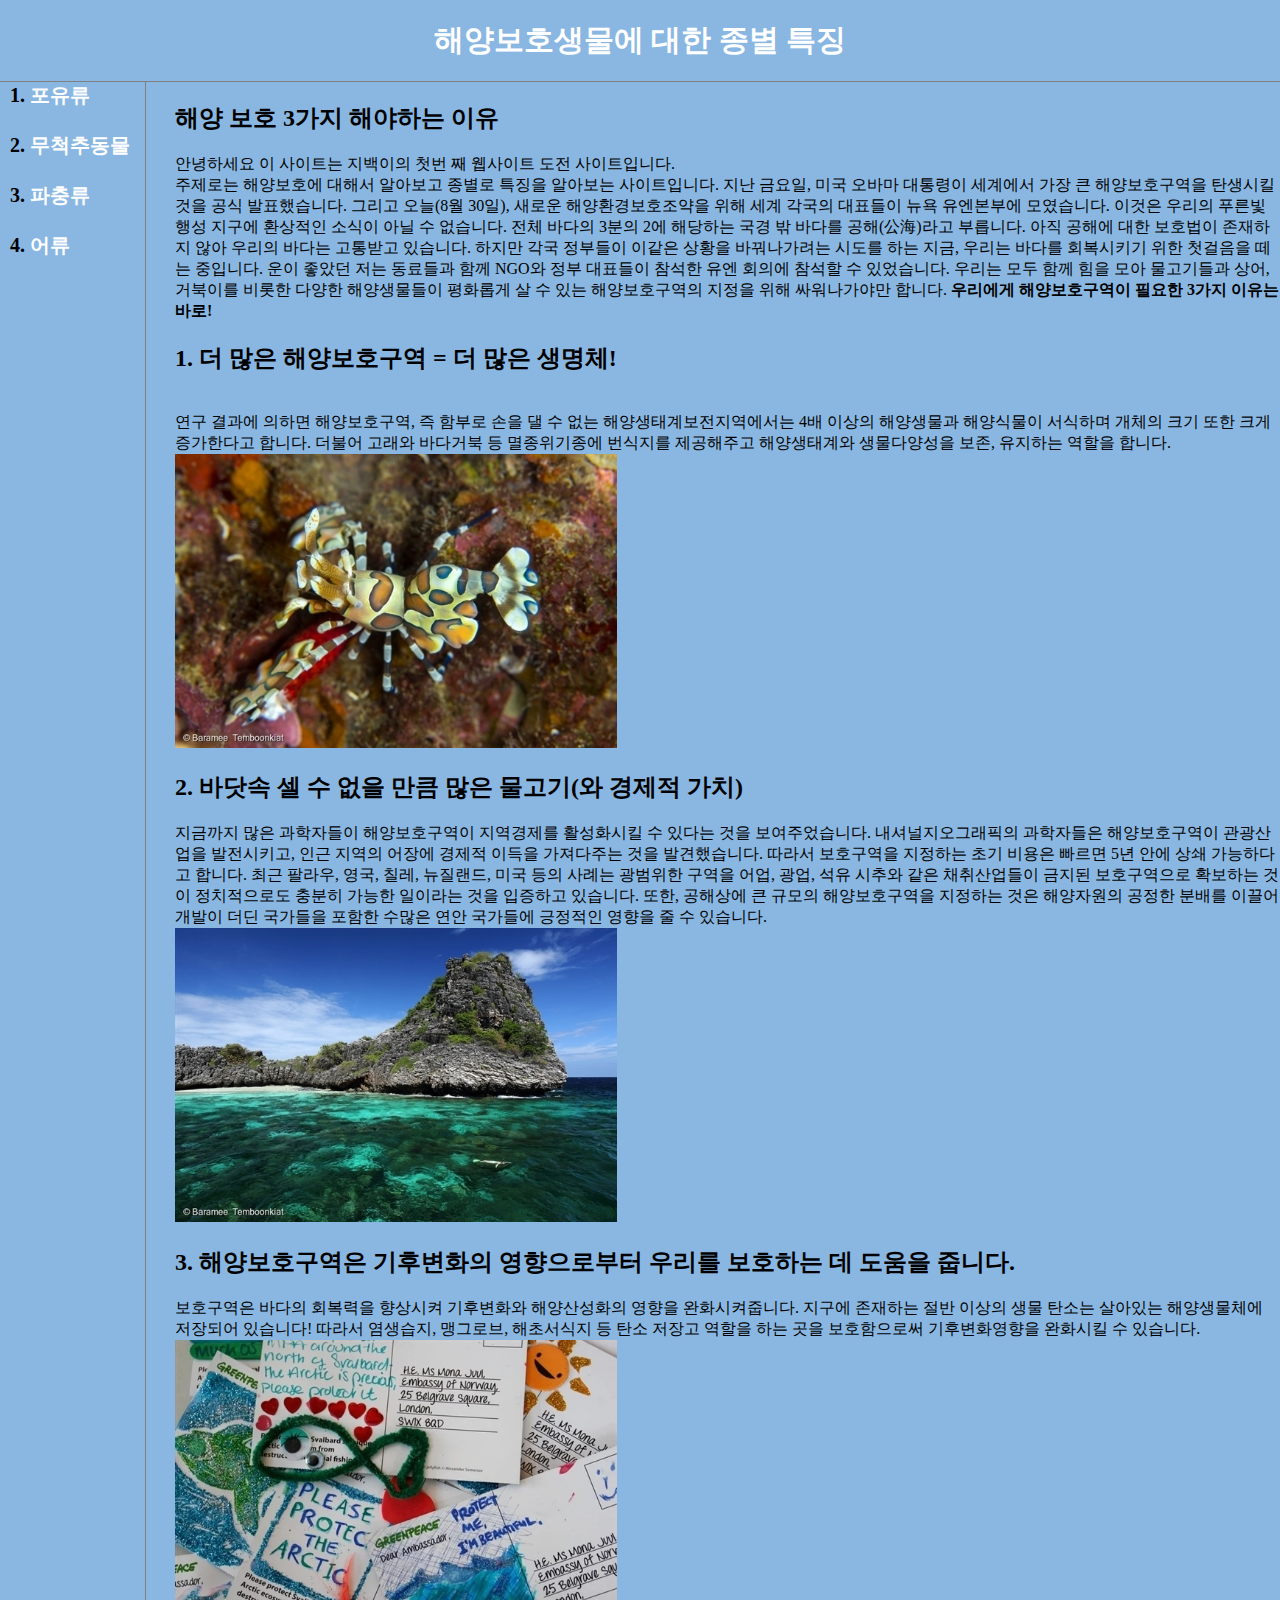
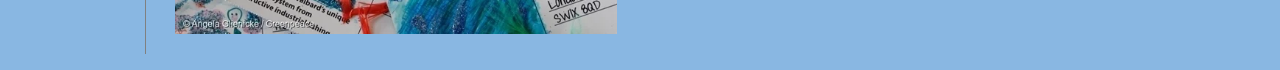
<file: index.html>
<!DOCTYPE html>
<html>
<head>
<title>해양보호생물 특징</title>
<meta charset="utf-8">
<link rel = "stylesheet"href="style.css">
</head>
    <body>
    <h1><a href="index.html">해양보호생물에 대한 종별 특징</a></h1>
    <div id ="grid">
        <ol><strong>
            <li><a href="1.html">포유류</a></li> <br>
            <li><a href="2.html">무척추동물</a></li> <br>
            <li> <a href="3.html">파충류</a></li> <br>
            <li> <a href="4.html">어류</a></li> <br>
        </ol></strong>
        <div id = "article"> 
        <h2>해양 보호 3가지 해야하는 이유</h2>
        <p>
        안녕하세요 이 사이트는 지백이의 첫번 째 웹사이트 도전 사이트입니다.<br> 주제로는 해양보호에 대해서 알아보고 종별로 특징을 알아보는 사이트입니다.
        지난 금요일, 미국 오바마 대통령이 세계에서 가장 큰 해양보호구역을 탄생시킬 것을 공식 발표했습니다. 그리고 오늘(8월 30일), 새로운 해양환경보호조약을 위해 세계 각국의 대표들이 뉴욕 유엔본부에 모였습니다. 이것은 우리의 푸른빛 행성 지구에 환상적인 소식이 아닐 수 없습니다.
        전체 바다의 3분의 2에 해당하는 국경 밖 바다를 공해(公海)라고 부릅니다. 아직 공해에 대한 보호법이 존재하지 않아 우리의 바다는 고통받고 있습니다. 하지만 각국 정부들이 이같은 상황을 바꿔나가려는 시도를 하는 지금, 우리는 바다를 회복시키기 위한 첫걸음을 떼는 중입니다.
        운이 좋았던 저는 동료들과 함께 NGO와 정부 대표들이 참석한 유엔 회의에 참석할 수 있었습니다. 우리는 모두 함께 힘을 모아 물고기들과 상어, 거북이를 비롯한 다양한 해양생물들이 평화롭게 살 수 있는 해양보호구역의 지정을 위해 싸워나가야만 합니다.
        <strong>우리에게 해양보호구역이 필요한 3가지 이유는 바로!</strong>
        
        <h2>1. 더 많은 해양보호구역 = 더 많은 생명체!</h2><br>
        연구 결과에 의하면 해양보호구역, 즉 함부로 손을 댈 수 없는 해양생태계보전지역에서는 4배 이상의 해양생물과 해양식물이 서식하며 개체의 크기 또한 크게 증가한다고 합니다. 더불어 고래와 바다거북 등 멸종위기종에 번식지를 제공해주고 해양생태계와 생물다양성을 보존, 유지하는 역할을 합니다.<br>
        <img src="photo//image03.jpg"width=40%><br>
        <h2>2. 바닷속 셀 수 없을 만큼 많은 물고기(와 경제적 가치)</h2>
        지금까지 많은 과학자들이 해양보호구역이 지역경제를 활성화시킬 수 있다는 것을 보여주었습니다. 내셔널지오그래픽의 과학자들은 해양보호구역이 관광산업을 발전시키고, 인근 지역의 어장에 경제적 이득을 가져다주는 것을 발견했습니다. 따라서 보호구역을 지정하는 초기 비용은 빠르면 5년 안에 상쇄 가능하다고 합니다.
        최근 팔라우, 영국, 칠레, 뉴질랜드, 미국 등의 사례는 광범위한 구역을 어업, 광업, 석유 시추와 같은 채취산업들이 금지된 보호구역으로 확보하는 것이 정치적으로도 충분히 가능한 일이라는 것을 입증하고 있습니다.
        또한, 공해상에 큰 규모의 해양보호구역을 지정하는 것은 해양자원의 공정한 분배를 이끌어 개발이 더딘 국가들을 포함한 수많은 연안 국가들에 긍정적인 영향을 줄 수 있습니다.
        <br><img src="photo//image04.jpg"width=40%><br>
        <h2>3. 해양보호구역은 기후변화의 영향으로부터 우리를 보호하는 데 도움을 줍니다.</h2>
        보호구역은 바다의 회복력을 향상시켜 기후변화와 해양산성화의 영향을 완화시켜줍니다. 지구에 존재하는 절반 이상의 생물 탄소는 살아있는 해양생물체에 저장되어 있습니다! 따라서 염생습지, 맹그로브, 해초서식지 등 탄소 저장고 역할을 하는 곳을 보호함으로써 기후변화영향을 완화시킬 수 있습니다.<br>
        <img src="photo//image05.jpg"width=40%>
        </p>
        </div>   
    </div>
    <p>
        <div id="disqus_thread"></div>
    <script>
    /**
    *  RECOMMENDED CONFIGURATION VARIABLES: EDIT AND UNCOMMENT THE SECTION BELOW TO INSERT DYNAMIC VALUES FROM YOUR PLATFORM OR CMS.
    *  LEARN WHY DEFINING THESE VARIABLES IS IMPORTANT: https://disqus.com/admin/universalcode/#configuration-variables    */
    /*
    var disqus_config = function () {
    this.page.url = PAGE_URL;  // Replace PAGE_URL with your page's canonical URL variable
    this.page.identifier = PAGE_IDENTIFIER; // Replace PAGE_IDENTIFIER with your page's unique identifier variable
    };
    */
    (function() { // DON'T EDIT BELOW THIS LINE
    var d = document, s = d.createElement('script');
    s.src = 'https://fish-10.disqus.com/embed.js';
    s.setAttribute('data-timestamp', +new Date());
    (d.head || d.body).appendChild(s);
    })();
</script>
<noscript>Please enable JavaScript to view the <a href="https://disqus.com/?ref_noscript">comments powered by Disqus.</a></noscript>
    </p>
    <!--Start of Tawk.to Script-->
    <script type="text/javascript">
    var Tawk_API=Tawk_API||{}, Tawk_LoadStart=new Date();
    (function(){
    var s1=document.createElement("script"),s0=document.getElementsByTagName("script")[0];
    s1.async=true;
    s1.src='https://embed.tawk.to/6383483ab0d6371309d15468/1gisd49o9';
    s1.charset='UTF-8';
    s1.setAttribute('crossorigin','*');
    s0.parentNode.insertBefore(s1,s0);
    })();
    </script>
    <!--End of Tawk.to Script-->
    </body>
    </html>
</file>
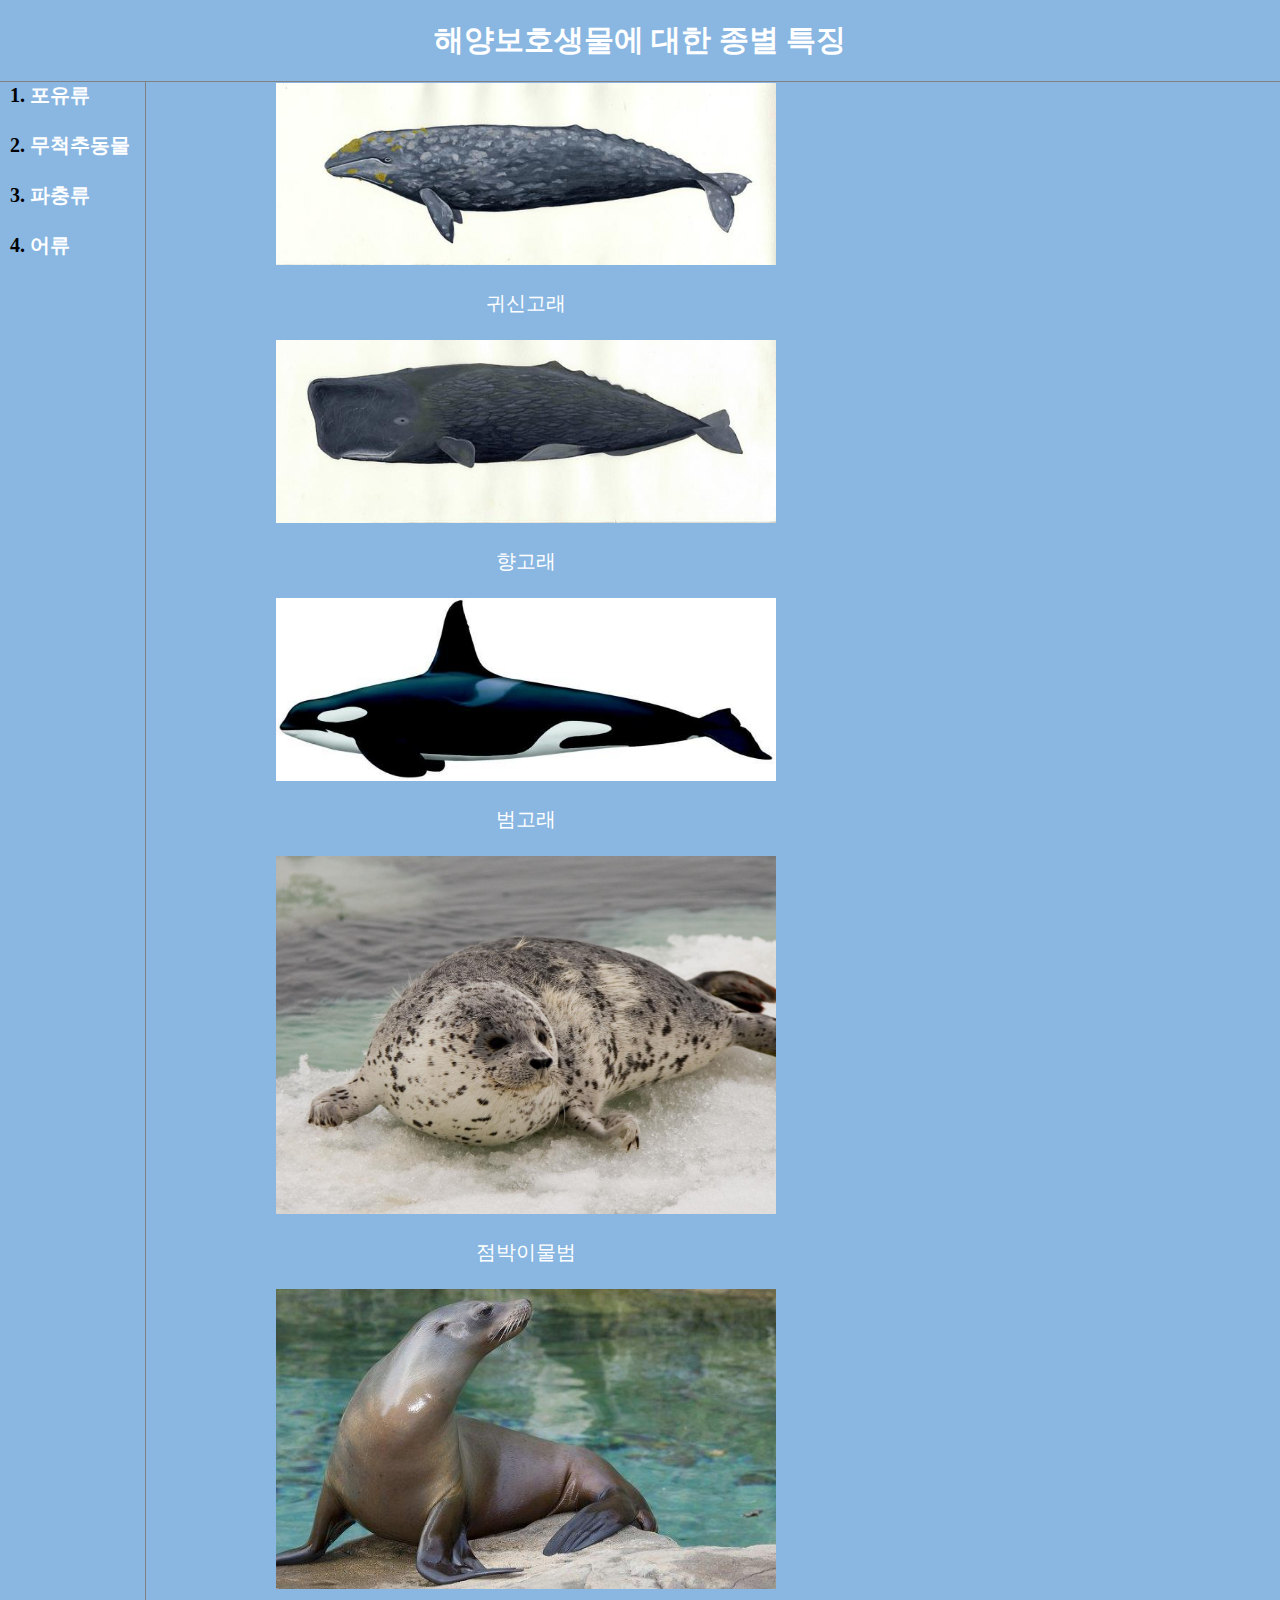
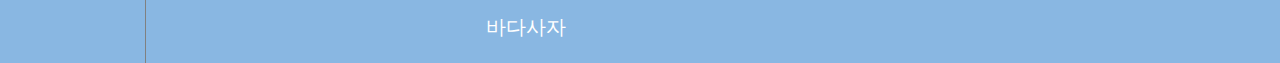
<file: 1.html>
<!DOCTYPE html>
<html>
<head>
<title>해양보호생물 특징</title>
<meta charset="utf-8">

<link rel = "stylesheet"href="style.css">
</head>
    <body>
    <h1><a href="index.html">해양보호생물에 대한 종별 특징</a></h1>
    <div id = "grid">
        <ol><strong>
            <li><a href="1.html">포유류</a></li> <br>
            <li><a href="2.html">무척추동물</a></li> <br>
            <li> <a href="3.html">파충류</a></li> <br>
            <li> <a href="4.html">어류</a></li> <br>
        </ol></strong>
        
        <div id = "article"> 
            <a href = "1.귀신고래.html">
            <div class="item">
                <img src="photo/image01.jpg"width= 500px alt=""/>
                <p>귀신고래</p>
            </div>
            </a>
            <a href ="2.향고래.html">
            <div class="item">
                <img src="photo/image07.jpg"width= 500px alt=""/>
                <p>향고래</p>
            </div>
            </a>
            <a href="3.범고래.html">
            <div class="item">
                <img src="photo/image08.jpg"width= 500px alt=""/>
                <p>범고래</p>
            </div>
            </a>
            <a href="4.점박이물범.html">
            <div class="item">
                <img src="photo/image09.jpg"width= 500px alt=""/>
                <p>점박이물범</p>
            </div>
            </a>
            <a href="5.바다사자.html">
            <div class="item">
                <img src="photo/image10.jpg"width= 500px alt=""/>
                <p>바다사자</p>
            </div>
            </a>
        </div>
    </div>
    </body>
    <!--Start of Tawk.to Script-->
    <script type="text/javascript">
    var Tawk_API=Tawk_API||{}, Tawk_LoadStart=new Date();
    (function(){
    var s1=document.createElement("script"),s0=document.getElementsByTagName("script")[0];
    s1.async=true;
    s1.src='https://embed.tawk.to/6383483ab0d6371309d15468/1gisd49o9';
    s1.charset='UTF-8';
    s1.setAttribute('crossorigin','*');
    s0.parentNode.insertBefore(s1,s0);
    })();
    </script>
    <!--End of Tawk.to Script-->
    </html>
</file>
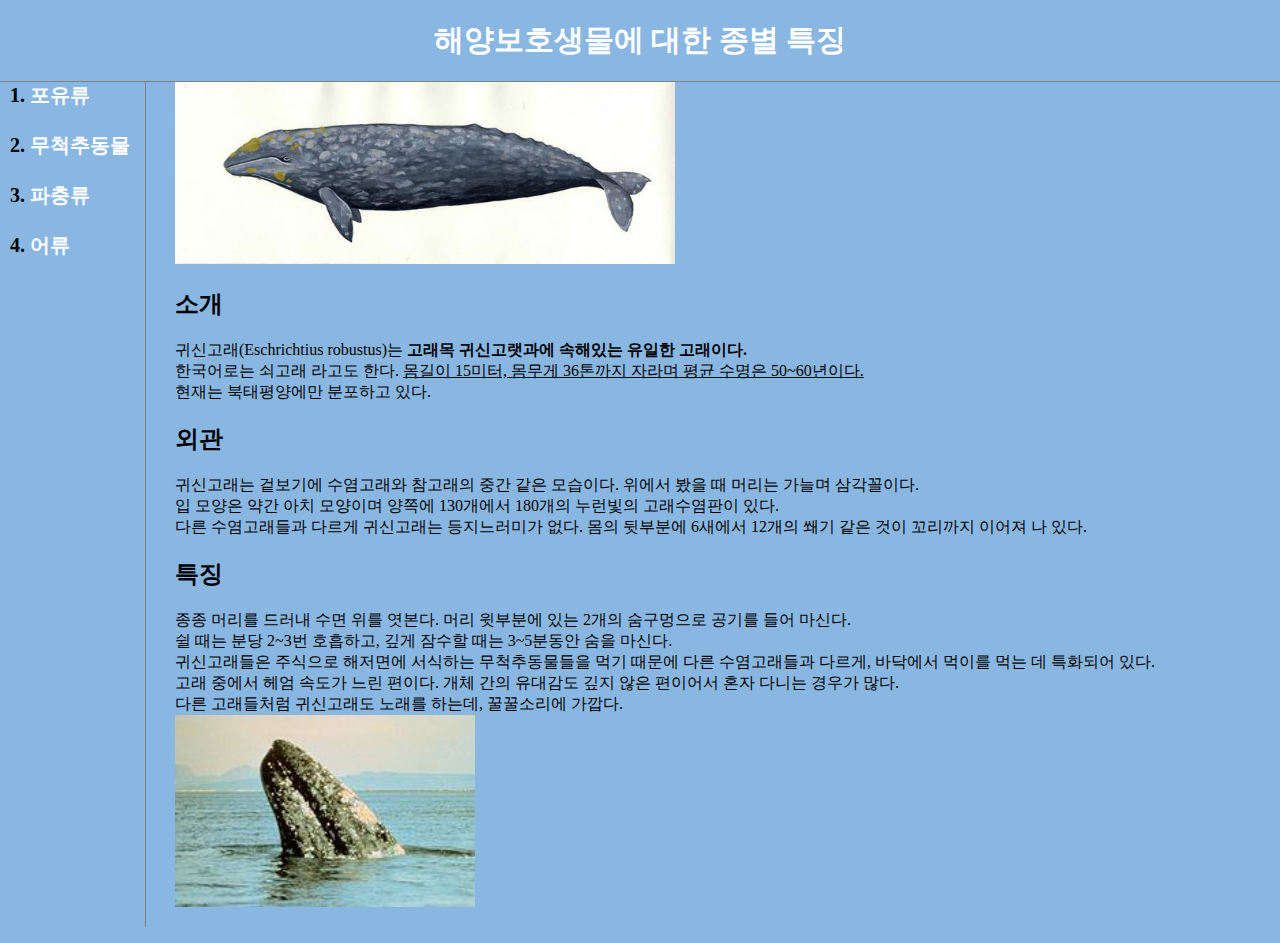
<file: 1.귀신고래.html>
<!DOCTYPE html>
<html>
<head>
<title>해양보호생물 특징</title>
<meta charset="utf-8">

<link rel = "stylesheet"href="style.css">
</head>
    <body>
    <h1><a href="index.html">해양보호생물에 대한 종별 특징</a></h1>
    <div id = "grid">
        <ol><strong>
            <li><a href="1.html">포유류</a></li> <br>
            <li><a href="2.html">무척추동물</a></li> <br>
            <li> <a href="3.html">파충류</a></li> <br>
            <li> <a href="4.html">어류</a></li> <br>
        </ol></strong>
        <div id = "article"> 
            <img src="photo/image01.jpg"width= 500px alt=""/>
            <h2>소개</h2><p>
                귀신고래(Eschrichtius robustus)는 <strong>고래목 귀신고랫과에 속해있는 유일한 고래이다. </strong>
                <br>한국어로는 쇠고래 라고도 한다. <u>몸길이 15미터, 몸무게 36톤까지 자라며 평균 수명은 50~60년이다.</u> <br>현재는 북태평양에만 분포하고 있다.
            </p>
            <h2>외관</h2><p>
                귀신고래는 겉보기에 수염고래와 참고래의 중간 같은 모습이다. 위에서 봤을 때 머리는 가늘며 삼각꼴이다.<br>
                입 모양은 약간 아치 모양이며 양쪽에 130개에서 180개의 누런빛의 고래수염판이 있다. <br>
                다른 수염고래들과 다르게 귀신고래는 등지느러미가 없다. 몸의 뒷부분에 6새에서 12개의 쐐기 같은 것이 꼬리까지 이어져 나 있다.
            </p>
            <h2>특징</h2><p>
                종종 머리를 드러내 수면 위를 엿본다. 머리 윗부분에 있는 2개의 숨구멍으로 공기를 들어 마신다. <br>
                쉴 때는 분당 2~3번 호흡하고, 깊게 잠수할 때는 3~5분동안 숨을 마신다.<br>
                귀신고래들은 주식으로 해저면에 서식하는 무척추동물들을 먹기 때문에 다른 수염고래들과 다르게, 바닥에서 먹이를 먹는 데 특화되어 있다. <br>
                고래 중에서 헤엄 속도가 느린 편이다. 개체 간의 유대감도 깊지 않은 편이어서 혼자 다니는 경우가 많다.<br>
                다른 고래들처럼 귀신고래도 노래를 하는데, 꿀꿀소리에 가깝다.
                <br><img src="photo//image02.jpg"width=300px>
            </p>
            
        </div>
    </div>
    <p>
        <div id="disqus_thread"></div>
    <script>
    /**
    *  RECOMMENDED CONFIGURATION VARIABLES: EDIT AND UNCOMMENT THE SECTION BELOW TO INSERT DYNAMIC VALUES FROM YOUR PLATFORM OR CMS.
    *  LEARN WHY DEFINING THESE VARIABLES IS IMPORTANT: https://disqus.com/admin/universalcode/#configuration-variables    */
    /*
    var disqus_config = function () {
    this.page.url = PAGE_URL;  // Replace PAGE_URL with your page's canonical URL variable
    this.page.identifier = PAGE_IDENTIFIER; // Replace PAGE_IDENTIFIER with your page's unique identifier variable
    };
    */
    (function() { // DON'T EDIT BELOW THIS LINE
    var d = document, s = d.createElement('script');
    s.src = 'https://fish-10.disqus.com/embed.js';
    s.setAttribute('data-timestamp', +new Date());
    (d.head || d.body).appendChild(s);
    })();
</script>
<noscript>Please enable JavaScript to view the <a href="https://disqus.com/?ref_noscript">comments powered by Disqus.</a></noscript>
    </p>
    <!--Start of Tawk.to Script-->
    <script type="text/javascript">
    var Tawk_API=Tawk_API||{}, Tawk_LoadStart=new Date();
    (function(){
    var s1=document.createElement("script"),s0=document.getElementsByTagName("script")[0];
    s1.async=true;
    s1.src='https://embed.tawk.to/6383483ab0d6371309d15468/1gisd49o9';
    s1.charset='UTF-8';
    s1.setAttribute('crossorigin','*');
    s0.parentNode.insertBefore(s1,s0);
    })();
    </script>
    <!--End of Tawk.to Script-->
    </body>
    </html>
</file>
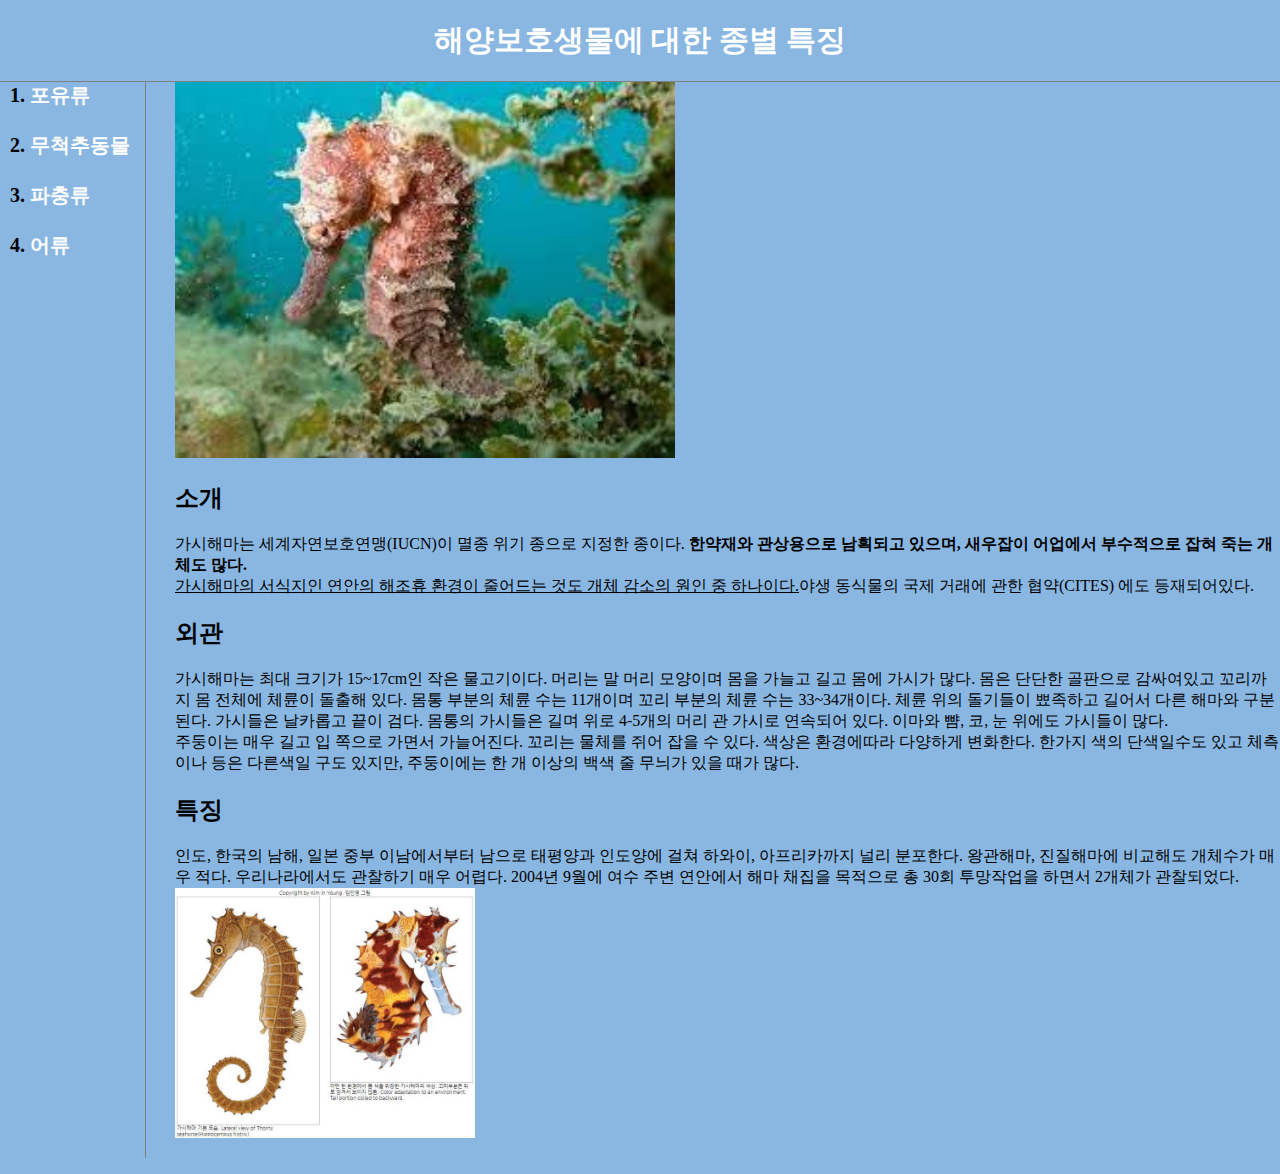
<file: 10.가시해마.html>
<!DOCTYPE html>
<html>
<head>
<title>해양보호생물 특징</title>
<meta charset="utf-8">

<link rel = "stylesheet"href="style.css">
</head>
    <body>
    <h1><a href="index.html">해양보호생물에 대한 종별 특징</a></h1>
    <div id = "grid">
        <ol><strong>
            <li><a href="1.html">포유류</a></li> <br>
            <li><a href="2.html">무척추동물</a></li> <br>
            <li> <a href="3.html">파충류</a></li> <br>
            <li> <a href="4.html">어류</a></li> <br>
        </ol></strong>
        <div id = "article"> 
            <img src="photo/image15.jpg"width= 500px alt=""/>
            <h2>소개</h2><p>
                가시해마는 세계자연보호연맹(IUCN)이 멸종 위기 종으로 지정한 종이다. <strong> 한약재와 관상용으로 남획되고 있으며, 새우잡이 어업에서 부수적으로 잡혀 죽는 개체도 많다. </strong>
                <br><u>가시해마의 서식지인 연안의 해조휴 환경이 줄어드는 것도 개체 감소의 원인 중 하나이다.</u>야생 동식물의 국제 거래에 관한 협약(CITES) 에도 등재되어있다.
                
            </p>
            <h2>외관</h2><p>
                가시해마는 최대 크기가 15~17cm인 작은 물고기이다. 머리는 말 머리 모양이며 몸을 가늘고 길고 몸에 가시가 많다. 몸은 단단한 골판으로 감싸여있고 꼬리까지 몸 전체에 체륜이 돌출해 있다. 몸통 부분의 체륜 수는 11개이며 꼬리 부분의 체륜 수는 33~34개이다. 
                체륜 위의 돌기들이 뾰족하고 길어서 다른 해마와 구분된다. 가시들은 날카롭고 끝이 검다. 몸통의 가시들은 길며 위로 4-5개의 머리 관 가시로 연속되어 있다. 이마와 뺨, 코, 눈 위에도 가시들이 많다. <br>
                주둥이는 매우 길고 입 쪽으로 가면서 가늘어진다. 꼬리는 물체를 쥐어 잡을 수 있다. 색상은 환경에따라 다양하게 변화한다.
                한가지 색의 단색일수도 있고 체측이나 등은 다른색일 구도 있지만, 주둥이에는 한 개 이상의 백색 줄 무늬가 있을 때가 많다.
            </p>
            <h2>특징</h2><p>
                인도, 한국의 남해, 일본 중부 이남에서부터 남으로 태평양과 인도양에 걸쳐 하와이, 아프리카까지 널리 분포한다. 왕관해마, 진질해마에 비교해도 개체수가 매우 적다. 우리나라에서도 관찰하기 매우 어렵다. 2004년 9월에 여수 주변 연안에서 해마 채집을 목적으로 총 30회 투망작업을 하면서 2개체가 관찰되었다.
                <br><img src="photo//image23.jpg"width=300px>
            </p>
            
        </div>
    </div>
    <p>
        <div id="disqus_thread"></div>
    <script>
    /**
    *  RECOMMENDED CONFIGURATION VARIABLES: EDIT AND UNCOMMENT THE SECTION BELOW TO INSERT DYNAMIC VALUES FROM YOUR PLATFORM OR CMS.
    *  LEARN WHY DEFINING THESE VARIABLES IS IMPORTANT: https://disqus.com/admin/universalcode/#configuration-variables    */
    /*
    var disqus_config = function () {
    this.page.url = PAGE_URL;  // Replace PAGE_URL with your page's canonical URL variable
    this.page.identifier = PAGE_IDENTIFIER; // Replace PAGE_IDENTIFIER with your page's unique identifier variable
    };
    */
    (function() { // DON'T EDIT BELOW THIS LINE
    var d = document, s = d.createElement('script');
    s.src = 'https://fish-10.disqus.com/embed.js';
    s.setAttribute('data-timestamp', +new Date());
    (d.head || d.body).appendChild(s);
    })();
</script>
<noscript>Please enable JavaScript to view the <a href="https://disqus.com/?ref_noscript">comments powered by Disqus.</a></noscript>
    </p>
    <!--Start of Tawk.to Script-->
    <script type="text/javascript">
    var Tawk_API=Tawk_API||{}, Tawk_LoadStart=new Date();
    (function(){
    var s1=document.createElement("script"),s0=document.getElementsByTagName("script")[0];
    s1.async=true;
    s1.src='https://embed.tawk.to/6383483ab0d6371309d15468/1gisd49o9';
    s1.charset='UTF-8';
    s1.setAttribute('crossorigin','*');
    s0.parentNode.insertBefore(s1,s0);
    })();
    </script>
    <!--End of Tawk.to Script-->
    </body>
    </html>
</file>
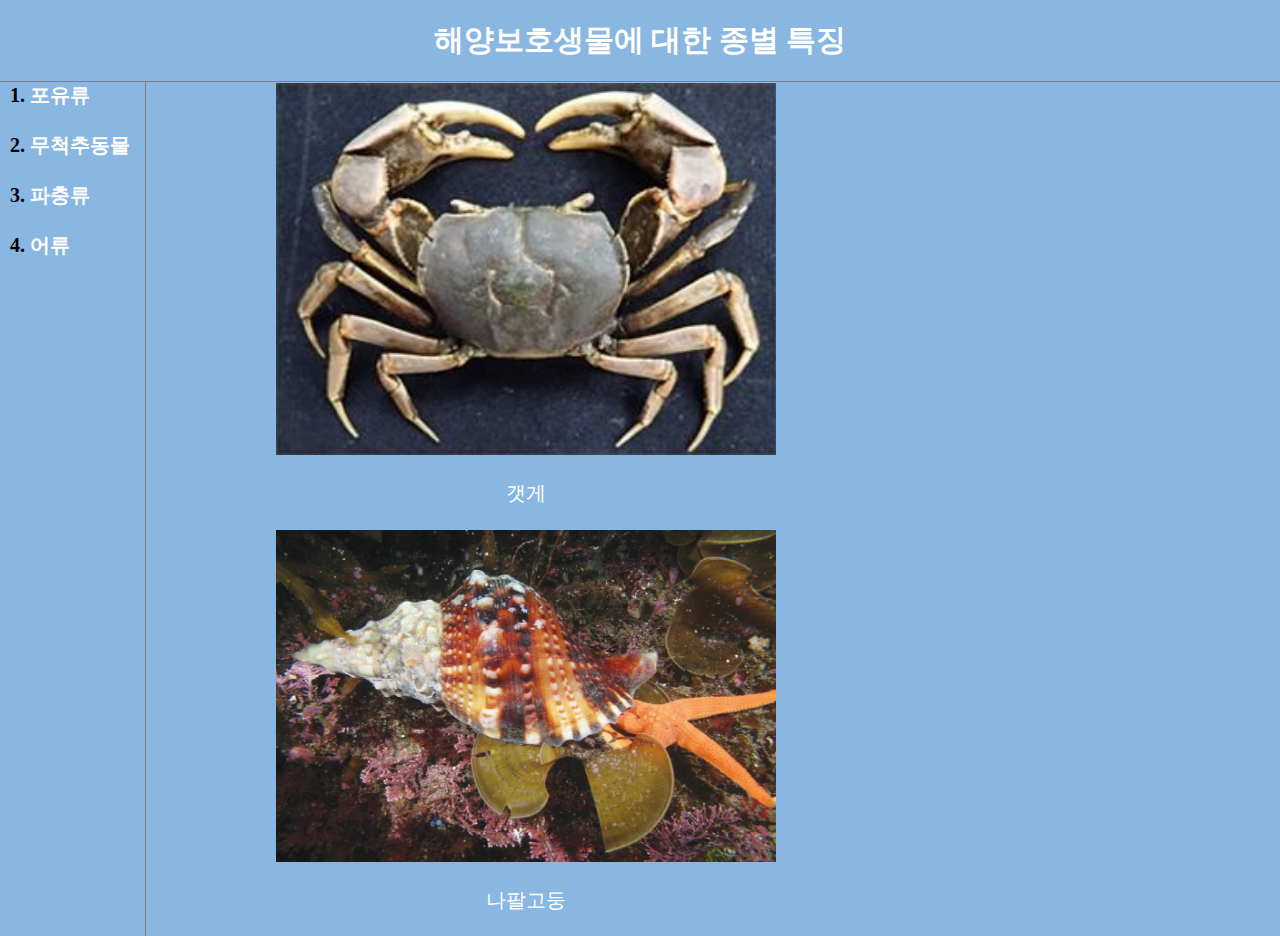
<file: 2.html>
<!DOCTYPE html>
<html>
<head>
<title>해양보호생물 특징</title>
<meta charset="utf-8">

<link rel = "stylesheet"href="style.css">
</head>
    <body>
    <h1><a href="index.html">해양보호생물에 대한 종별 특징</a></h1>
    <div id = "grid">
        <ol><strong>
            <li><a href="1.html">포유류</a></li> <br>
            <li><a href="2.html">무척추동물</a></li> <br>
            <li> <a href="3.html">파충류</a></li> <br>
            <li> <a href="4.html">어류</a></li> <br>
        </ol></strong>
        <div id = "article"> 
            <a href = "6.갯게.html">
            <div class="item">
                <img src="photo/image11.jpg"width= 500px alt=""/>
                <p>갯게</p>
            </div>
            </a>
            <a href = "7.나팔고둥.html">
            <div class="item">
                <img src="photo/image12.jpg"width= 500px alt=""/>
                <p>나팔고둥</p>
            </div>
            </a>
        </div>
    </div>
    </body>
    <!--Start of Tawk.to Script-->
    <script type="text/javascript">
        var Tawk_API=Tawk_API||{}, Tawk_LoadStart=new Date();
        (function(){
        var s1=document.createElement("script"),s0=document.getElementsByTagName("script")[0];
        s1.async=true;
        s1.src='https://embed.tawk.to/6383483ab0d6371309d15468/1gisd49o9';
        s1.charset='UTF-8';
        s1.setAttribute('crossorigin','*');
        s0.parentNode.insertBefore(s1,s0);
        })();
        </script>
        <!--End of Tawk.to Script-->
    </html>
</file>
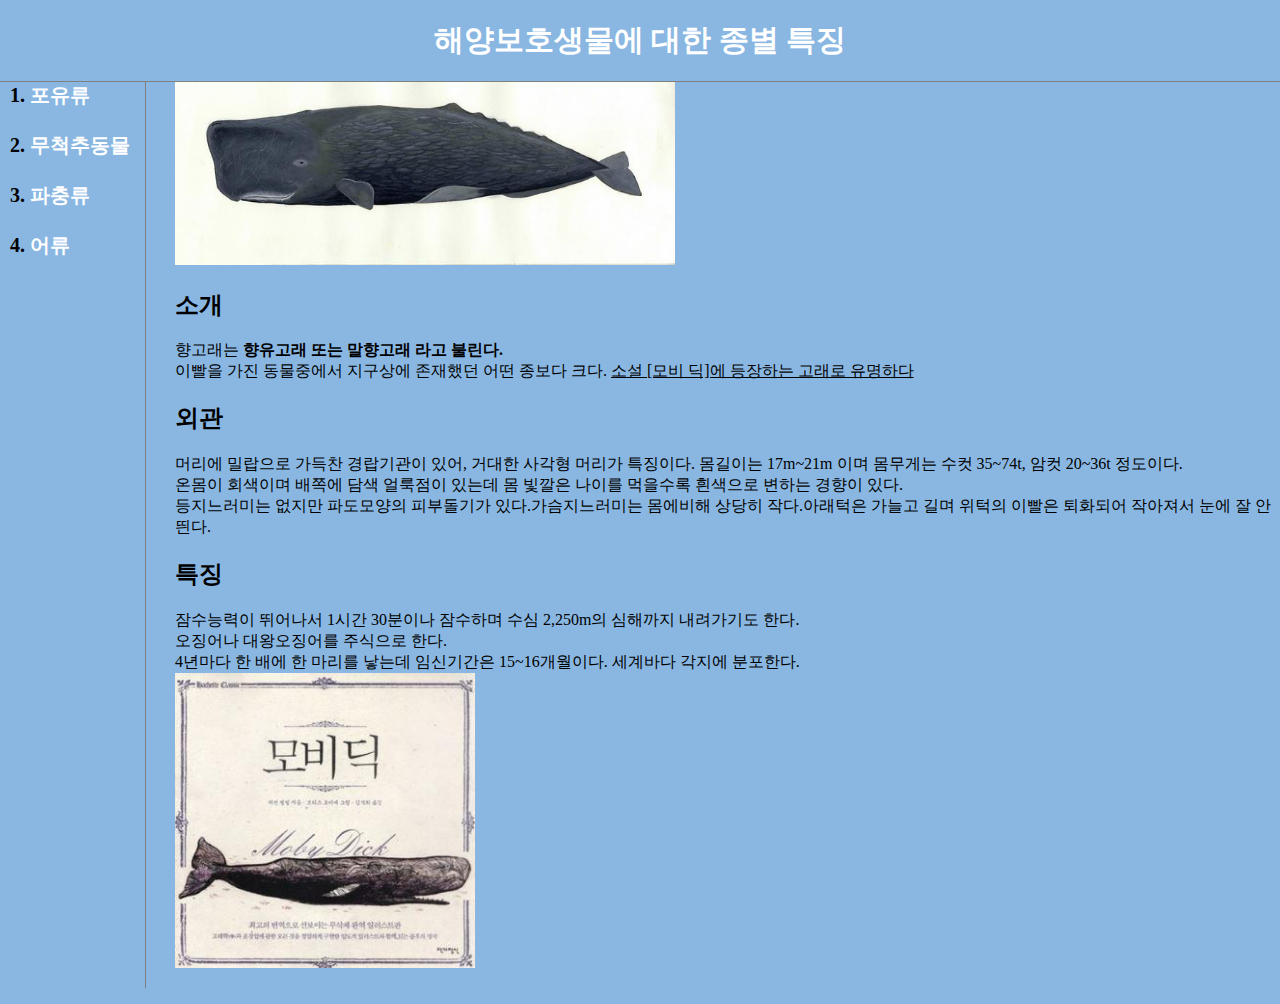
<file: 2.향고래.html>
<!DOCTYPE html>
<html>
<head>
<title>해양보호생물 특징</title>
<meta charset="utf-8">

<link rel = "stylesheet"href="style.css">
</head>
    <body>
    <h1><a href="index.html">해양보호생물에 대한 종별 특징</a></h1>
    <div id = "grid">
        <ol><strong>
            <li><a href="1.html">포유류</a></li> <br>
            <li><a href="2.html">무척추동물</a></li> <br>
            <li> <a href="3.html">파충류</a></li> <br>
            <li> <a href="4.html">어류</a></li> <br>
        </ol></strong>
        <div id = "article"> 
            <img src="photo/image07.jpg"width= 500px alt=""/>
            <h2>소개</h2><p>
                향고래는 <strong>향유고래 또는 말향고래 라고 불린다. </strong>
                <br>이빨을 가진 동물중에서 지구상에 존재했던 어떤 종보다 크다. <u>소설 [모비 딕]에 등장하는 고래로 유명하다</u> 
            </p>
            <h2>외관</h2><p>
                머리에 밀랍으로 가득찬 경랍기관이 있어, 거대한 사각형 머리가 특징이다. 몸길이는 17m~21m 이며 몸무게는 수컷 35~74t, 암컷 20~36t 정도이다.<br>
                온몸이 회색이며 배쪽에 담색 얼룩점이 있는데 몸 빛깔은 나이를 먹을수록 흰색으로 변하는 경향이 있다. <br>
                등지느러미는 없지만 파도모양의 피부돌기가 있다.가슴지느러미는 몸에비해 상당히 작다.아래턱은 가늘고 길며 위턱의 이빨은 퇴화되어 작아져서 눈에 잘 안띈다.
            </p>
            <h2>특징</h2><p>
                잠수능력이 뛰어나서 1시간 30분이나 잠수하며 수심 2,250m의 심해까지 내려가기도 한다.<br>
                오징어나 대왕오징어를 주식으로 한다. <br>
                4년마다 한 배에 한 마리를 낳는데 임신기간은 15~16개월이다. 세계바다 각지에 분포한다.
                <br><img src="photo//image16.jpg"width=300px>
            </p>
            
        </div>
    </div>
    <p>
        <div id="disqus_thread"></div>
    <script>
    /**
    *  RECOMMENDED CONFIGURATION VARIABLES: EDIT AND UNCOMMENT THE SECTION BELOW TO INSERT DYNAMIC VALUES FROM YOUR PLATFORM OR CMS.
    *  LEARN WHY DEFINING THESE VARIABLES IS IMPORTANT: https://disqus.com/admin/universalcode/#configuration-variables    */
    /*
    var disqus_config = function () {
    this.page.url = PAGE_URL;  // Replace PAGE_URL with your page's canonical URL variable
    this.page.identifier = PAGE_IDENTIFIER; // Replace PAGE_IDENTIFIER with your page's unique identifier variable
    };
    */
    (function() { // DON'T EDIT BELOW THIS LINE
    var d = document, s = d.createElement('script');
    s.src = 'https://fish-10.disqus.com/embed.js';
    s.setAttribute('data-timestamp', +new Date());
    (d.head || d.body).appendChild(s);
    })();
</script>
<noscript>Please enable JavaScript to view the <a href="https://disqus.com/?ref_noscript">comments powered by Disqus.</a></noscript>
    </p>
    <!--Start of Tawk.to Script-->
    <script type="text/javascript">
    var Tawk_API=Tawk_API||{}, Tawk_LoadStart=new Date();
    (function(){
    var s1=document.createElement("script"),s0=document.getElementsByTagName("script")[0];
    s1.async=true;
    s1.src='https://embed.tawk.to/6383483ab0d6371309d15468/1gisd49o9';
    s1.charset='UTF-8';
    s1.setAttribute('crossorigin','*');
    s0.parentNode.insertBefore(s1,s0);
    })();
    </script>
    <!--End of Tawk.to Script-->
    </body>
    </html>
</file>
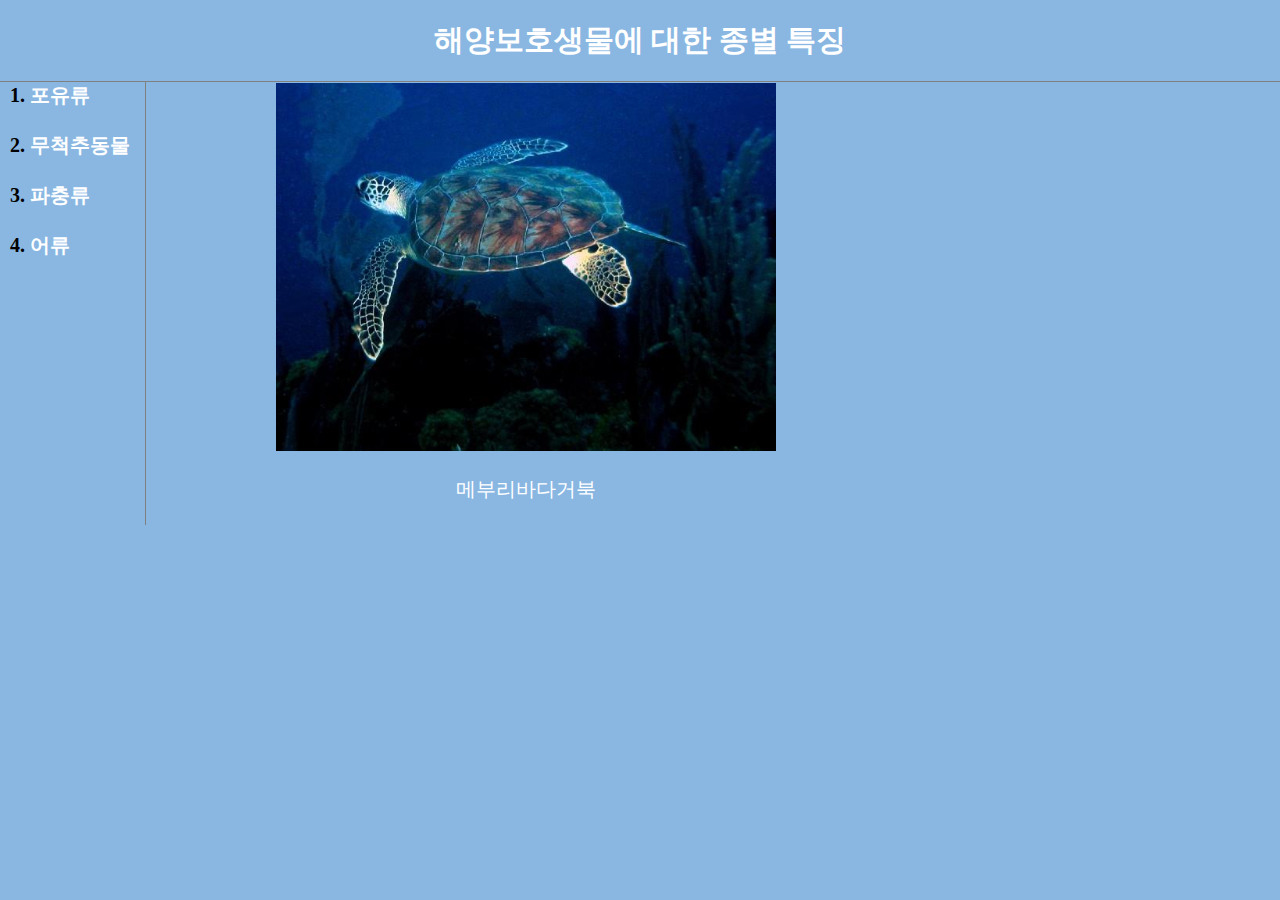
<file: 3.html>
<!DOCTYPE html>
<html>
<head>
<title>해양보호생물 특징</title>
<meta charset="utf-8">

<link rel = "stylesheet"href="style.css">
</head>
    <body>
    <h1><a href="index.html">해양보호생물에 대한 종별 특징</a></h1>
    <div id = "grid">
        <ol><strong>
            <li><a href="1.html">포유류</a></li> <br>
            <li><a href="2.html">무척추동물</a></li> <br>
            <li> <a href="3.html">파충류</a></li> <br>
            <li> <a href="4.html">어류</a></li> <br>
        </ol></strong>
        <div id = "article"> 
            <a href = "8.메부리바다거북.html">
            <div class="item">
                <img src="photo/image13.jpg"width= 500px alt=""/>
                <p>메부리바다거북</p>
            </div>
            </a>
        </div>
    </div>
    <!--Start of Tawk.to Script-->
    <script type="text/javascript">
        var Tawk_API=Tawk_API||{}, Tawk_LoadStart=new Date();
        (function(){
        var s1=document.createElement("script"),s0=document.getElementsByTagName("script")[0];
        s1.async=true;
        s1.src='https://embed.tawk.to/6383483ab0d6371309d15468/1gisd49o9';
        s1.charset='UTF-8';
        s1.setAttribute('crossorigin','*');
        s0.parentNode.insertBefore(s1,s0);
        })();
        </script>
        <!--End of Tawk.to Script-->
    </body>
    </html>
</file>
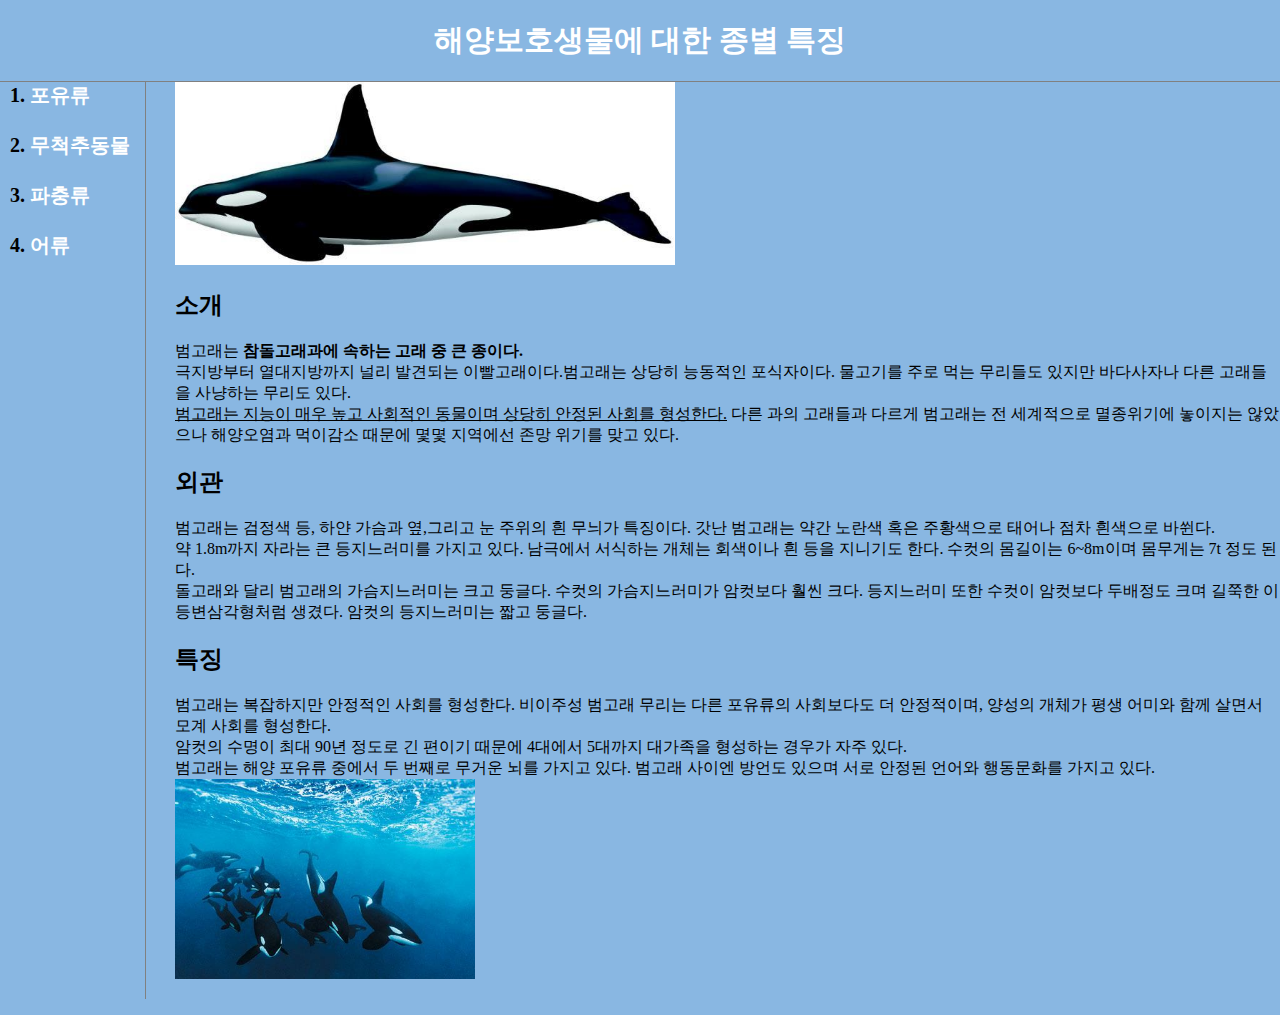
<file: 3.범고래.html>
<!DOCTYPE html>
<html>
<head>
<title>해양보호생물 특징</title>
<meta charset="utf-8">

<link rel = "stylesheet"href="style.css">
</head>
    <body>
    <h1><a href="index.html">해양보호생물에 대한 종별 특징</a></h1>
    <div id = "grid">
        <ol><strong>
            <li><a href="1.html">포유류</a></li> <br>
            <li><a href="2.html">무척추동물</a></li> <br>
            <li> <a href="3.html">파충류</a></li> <br>
            <li> <a href="4.html">어류</a></li> <br>
        </ol></strong>
        <div id = "article"> 
            <img src="photo/image08.jpg"width= 500px alt=""/>
            <h2>소개</h2><p>
                범고래는  <strong>참돌고래과에 속하는 고래 중 큰 종이다.  </strong>
                <br>극지방부터 열대지방까지 널리 발견되는 이빨고래이다.범고래는 상당히 능동적인 포식자이다. 물고기를 주로 먹는 무리들도 있지만 바다사자나 다른 고래들을 사냥하는 무리도 있다. <br>
                <u>범고래는 지능이 매우 높고 사회적인 동물이며 상당히 안정된 사회를 형성한다.</u> 다른 과의 고래들과 다르게 범고래는 전 세계적으로 멸종위기에 놓이지는 않았으나 해양오염과 먹이감소 때문에 몇몇 지역에선 존망 위기를 맞고 있다. 
            </p>
            <h2>외관</h2><p>
                범고래는 검정색 등, 하얀 가슴과 옆,그리고 눈 주위의 흰 무늬가 특징이다. 갓난 범고래는 약간 노란색 혹은 주황색으로 태어나 점차 흰색으로 바쒼다. <br>
                약 1.8m까지 자라는 큰 등지느러미를 가지고 있다. 남극에서 서식하는 개체는 회색이나 흰 등을 지니기도 한다. 수컷의 몸길이는 6~8m이며 몸무게는 7t 정도 된다. <br>
                돌고래와 달리 범고래의 가슴지느러미는 크고 둥글다. 수컷의 가슴지느러미가 암컷보다 훨씬 크다. 등지느러미 또한 수컷이 암컷보다 두배정도 크며 길쭉한 이등변삼각형처럼 생겼다. 암컷의 등지느러미는 짧고 둥글다.
            </p>
            <h2>특징</h2><p>
                범고래는 복잡하지만 안정적인 사회를 형성한다. 비이주성 범고래 무리는 다른 포유류의 사회보다도 더 안정적이며, 양성의 개체가 평생 어미와 함께 살면서 모계 사회를 형성한다.<br>
                암컷의 수명이 최대 90년 정도로 긴 편이기 때문에 4대에서 5대까지 대가족을 형성하는 경우가 자주 있다. <br>
                범고래는 해양 포유류 중에서 두 번째로 무거운 뇌를 가지고 있다. 범고래 사이엔 방언도 있으며 서로 안정된 언어와 행동문화를 가지고 있다. 
                <br><img src="photo//image17.jpg"width=300px>
            </p>
            
        </div>
    </div>
    <p>
        <div id="disqus_thread"></div>
    <script>
    /**
    *  RECOMMENDED CONFIGURATION VARIABLES: EDIT AND UNCOMMENT THE SECTION BELOW TO INSERT DYNAMIC VALUES FROM YOUR PLATFORM OR CMS.
    *  LEARN WHY DEFINING THESE VARIABLES IS IMPORTANT: https://disqus.com/admin/universalcode/#configuration-variables    */
    /*
    var disqus_config = function () {
    this.page.url = PAGE_URL;  // Replace PAGE_URL with your page's canonical URL variable
    this.page.identifier = PAGE_IDENTIFIER; // Replace PAGE_IDENTIFIER with your page's unique identifier variable
    };
    */
    (function() { // DON'T EDIT BELOW THIS LINE
    var d = document, s = d.createElement('script');
    s.src = 'https://fish-10.disqus.com/embed.js';
    s.setAttribute('data-timestamp', +new Date());
    (d.head || d.body).appendChild(s);
    })();
</script>
<noscript>Please enable JavaScript to view the <a href="https://disqus.com/?ref_noscript">comments powered by Disqus.</a></noscript>
    </p>
    <!--Start of Tawk.to Script-->
    <script type="text/javascript">
    var Tawk_API=Tawk_API||{}, Tawk_LoadStart=new Date();
    (function(){
    var s1=document.createElement("script"),s0=document.getElementsByTagName("script")[0];
    s1.async=true;
    s1.src='https://embed.tawk.to/6383483ab0d6371309d15468/1gisd49o9';
    s1.charset='UTF-8';
    s1.setAttribute('crossorigin','*');
    s0.parentNode.insertBefore(s1,s0);
    })();
    </script>
    <!--End of Tawk.to Script-->
    </body>
    </html>
</file>
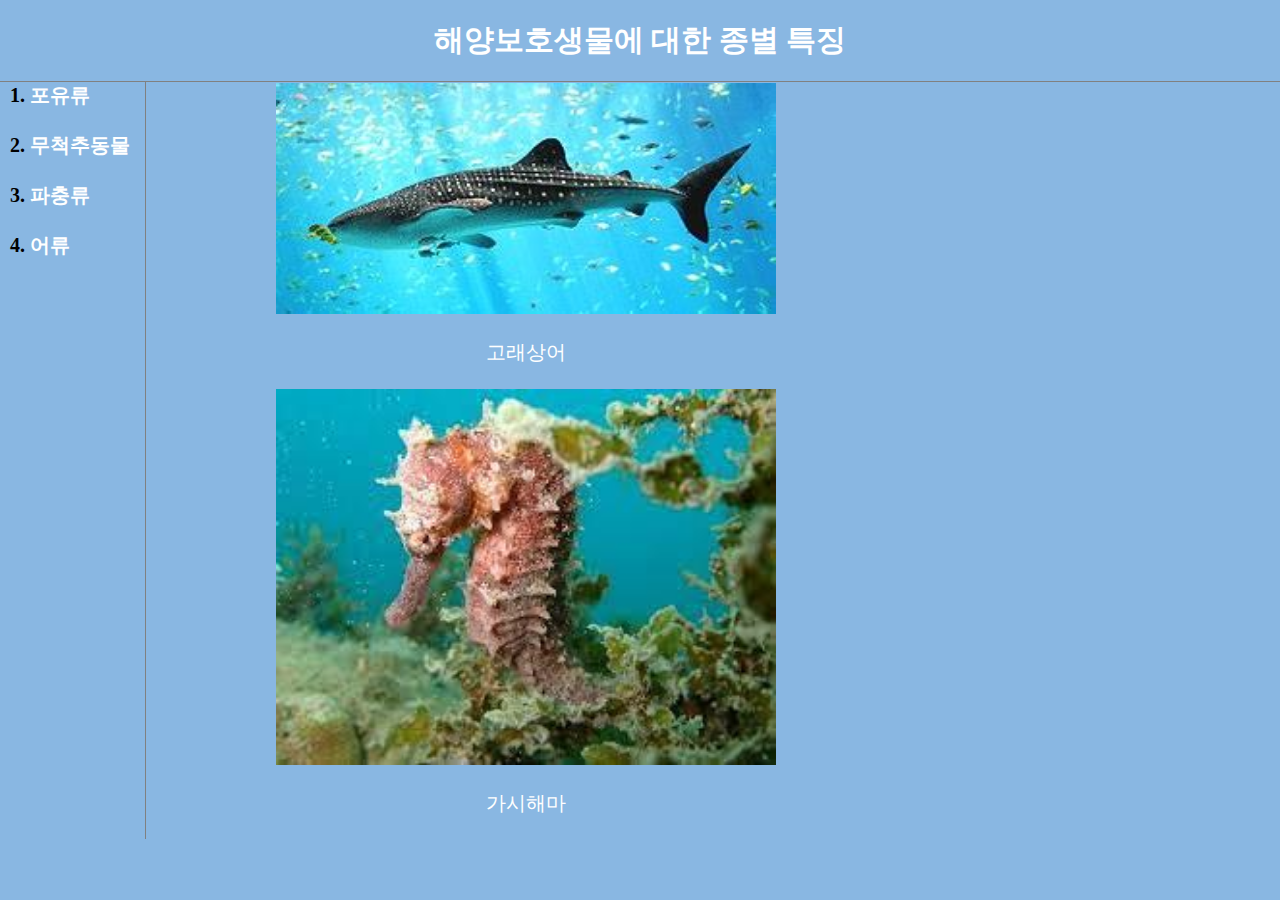
<file: 4.html>
<!DOCTYPE html>
<html>
<head>
<title>해양보호생물 특징</title>
<meta charset="utf-8">

<link rel = "stylesheet"href="style.css">
</head>
    <body>
    <h1><a href="index.html">해양보호생물에 대한 종별 특징</a></h1>
    <div id = "grid">
        <ol><strong>
            <li><a href="1.html">포유류</a></li> <br>
            <li><a href="2.html">무척추동물</a></li> <br>
            <li> <a href="3.html">파충류</a></li> <br>
            <li> <a href="4.html">어류</a></li> <br>
        </ol></strong>
        <div id = "article"> 
            <a href = "9.고래상어.html">
            <div class="item">
                <img src="photo/image14.jpg"width= 500px alt=""/>
                <p>고래상어</p>
            </div>
            </a>
            <a href = "10.가시해마.html">
            <div class="item">
                <img src="photo/image15.jpg"width= 500px alt=""/>
                <p>가시해마</p>
            </div>
            </a>
        </div>
    </div>
    <!--Start of Tawk.to Script-->
    <script type="text/javascript">
        var Tawk_API=Tawk_API||{}, Tawk_LoadStart=new Date();
        (function(){
        var s1=document.createElement("script"),s0=document.getElementsByTagName("script")[0];
        s1.async=true;
        s1.src='https://embed.tawk.to/6383483ab0d6371309d15468/1gisd49o9';
        s1.charset='UTF-8';
        s1.setAttribute('crossorigin','*');
        s0.parentNode.insertBefore(s1,s0);
        })();
        </script>
        <!--End of Tawk.to Script-->
    </body>
    </html>
</file>
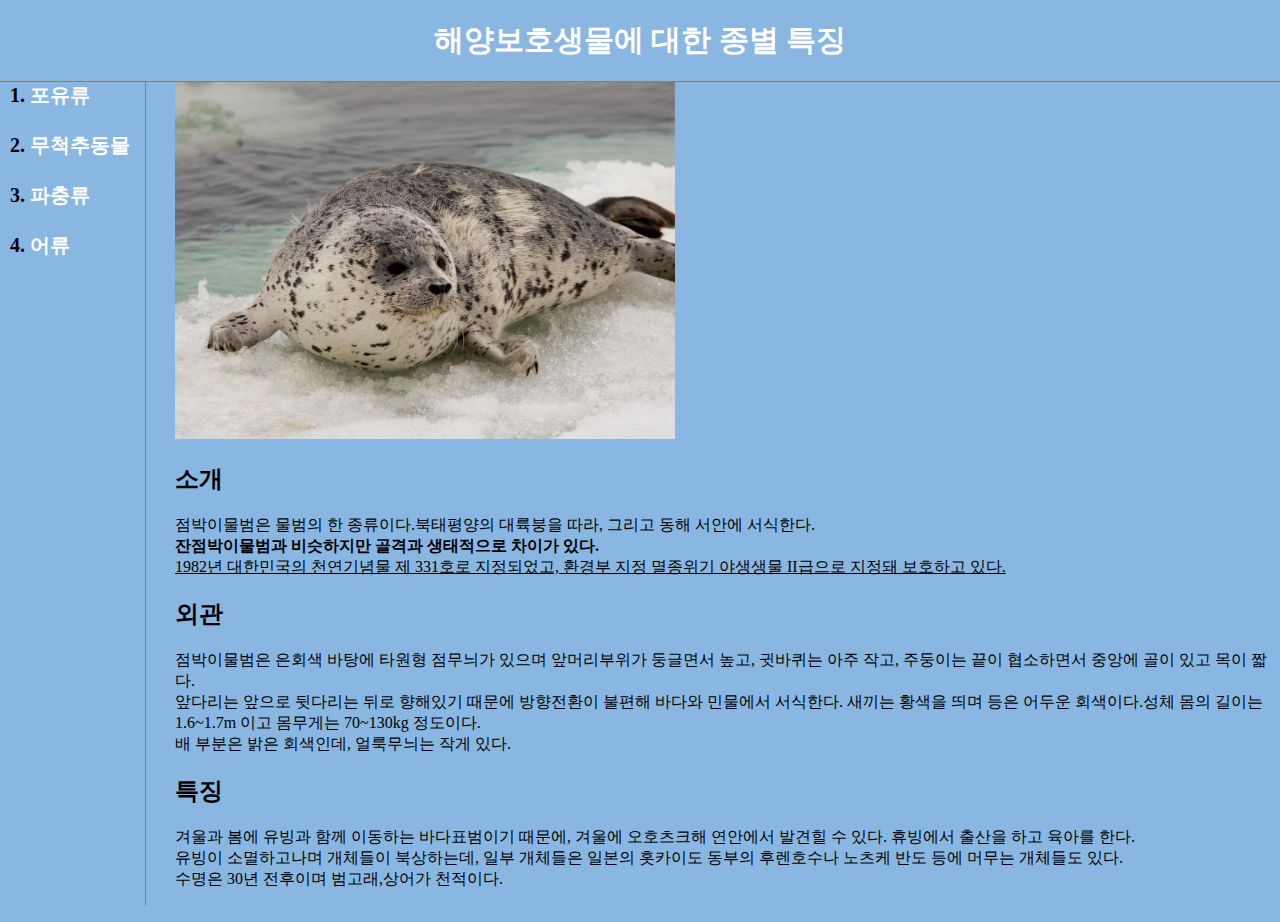
<file: 4.점박이물범.html>
<!DOCTYPE html>
<html>
<head>
<title>해양보호생물 특징</title>
<meta charset="utf-8">

<link rel = "stylesheet"href="style.css">
</head>
    <body>
    <h1><a href="index.html">해양보호생물에 대한 종별 특징</a></h1>
    <div id = "grid">
        <ol><strong>
            <li><a href="1.html">포유류</a></li> <br>
            <li><a href="2.html">무척추동물</a></li> <br>
            <li> <a href="3.html">파충류</a></li> <br>
            <li> <a href="4.html">어류</a></li> <br>
        </ol></strong>
        <div id = "article"> 
            <img src="photo/image09.jpg"width= 500px alt=""/>
            <h2>소개</h2><p>
                점박이물범은 물범의 한 종류이다.북태평양의 대륙붕을 따라, 그리고 동해 서안에 서식한다.<br> <strong>잔점박이물범과 비슷하지만 골격과 생태적으로 차이가 있다.  </strong>
                <br><u>1982년 대한민국의 천연기념물 제 331호로 지정되었고, 환경부 지정 멸종위기 야생생물 II급으로 지정돼 보호하고 있다.</u>
            </p>
            <h2>외관</h2><p>
                점박이물범은 은회색 바탕에 타원형 점무늬가 있으며 앞머리부위가 둥글면서 높고, 귓바퀴는 아주 작고, 주둥이는 끝이 협소하면서 중앙에 골이 있고 목이 짧다.  <br>
                앞다리는 앞으로 뒷다리는 뒤로 향해있기 때문에 방향전환이 불편해 바다와 민물에서 서식한다. 새끼는 황색을 띄며 등은 어두운 회색이다.성체 몸의 길이는 1.6~1.7m 이고 몸무게는 70~130kg 정도이다.  <br>
                배 부분은 밝은 회색인데, 얼룩무늬는 작게 있다.  
            </p>
            <h2>특징</h2><p>
                겨울과 봄에 유빙과 함께 이동하는 바다표범이기 때문에, 겨울에 오호츠크해 연안에서 발견힐 수 있다. 휴빙에서 출산을 하고 육아를 한다. <br>
                유빙이 소멸하고나며 개체들이 북상하는데, 일부 개체들은 일본의 홋카이도 동부의 후렌호수나 노츠케 반도 등에 머무는 개체들도 있다. <br>
                수명은 30년 전후이며 범고래,상어가 천적이다. 
            </p>
            
        </div>
    </div>
    <p>
        <div id="disqus_thread"></div>
    <script>
    /**
    *  RECOMMENDED CONFIGURATION VARIABLES: EDIT AND UNCOMMENT THE SECTION BELOW TO INSERT DYNAMIC VALUES FROM YOUR PLATFORM OR CMS.
    *  LEARN WHY DEFINING THESE VARIABLES IS IMPORTANT: https://disqus.com/admin/universalcode/#configuration-variables    */
    /*
    var disqus_config = function () {
    this.page.url = PAGE_URL;  // Replace PAGE_URL with your page's canonical URL variable
    this.page.identifier = PAGE_IDENTIFIER; // Replace PAGE_IDENTIFIER with your page's unique identifier variable
    };
    */
    (function() { // DON'T EDIT BELOW THIS LINE
    var d = document, s = d.createElement('script');
    s.src = 'https://fish-10.disqus.com/embed.js';
    s.setAttribute('data-timestamp', +new Date());
    (d.head || d.body).appendChild(s);
    })();
</script>
<noscript>Please enable JavaScript to view the <a href="https://disqus.com/?ref_noscript">comments powered by Disqus.</a></noscript>
    </p>
    <!--Start of Tawk.to Script-->
    <script type="text/javascript">
    var Tawk_API=Tawk_API||{}, Tawk_LoadStart=new Date();
    (function(){
    var s1=document.createElement("script"),s0=document.getElementsByTagName("script")[0];
    s1.async=true;
    s1.src='https://embed.tawk.to/6383483ab0d6371309d15468/1gisd49o9';
    s1.charset='UTF-8';
    s1.setAttribute('crossorigin','*');
    s0.parentNode.insertBefore(s1,s0);
    })();
    </script>
    <!--End of Tawk.to Script-->
    </body>
    </html>
</file>
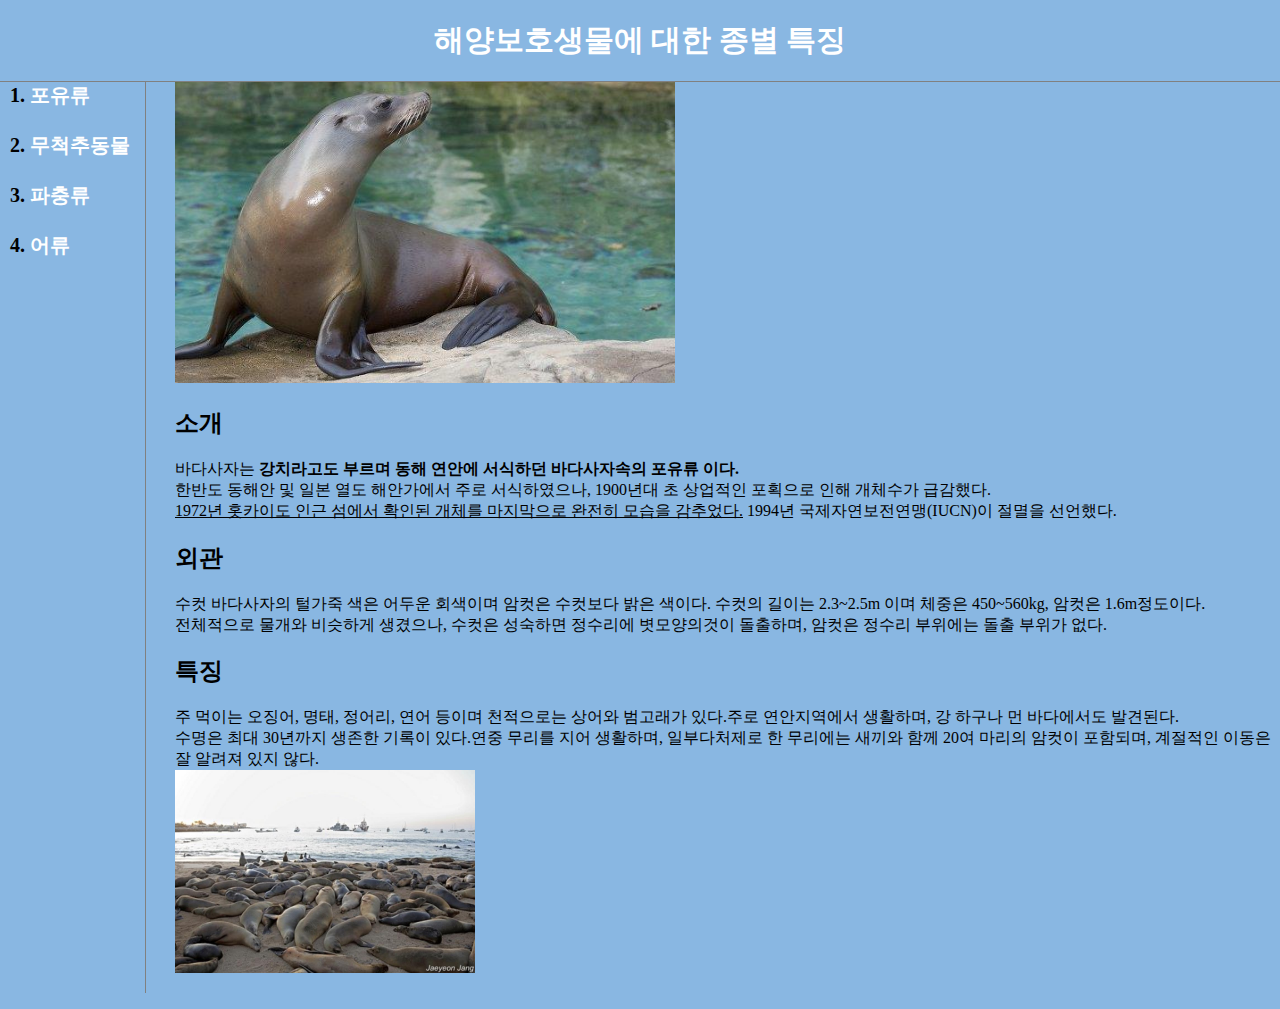
<file: 5.바다사자.html>
<!DOCTYPE html>
<html>
<head>
<title>해양보호생물 특징</title>
<meta charset="utf-8">

<link rel = "stylesheet"href="style.css">
</head>
    <body>
    <h1><a href="index.html">해양보호생물에 대한 종별 특징</a></h1>
    <div id = "grid">
        <ol><strong>
            <li><a href="1.html">포유류</a></li> <br>
            <li><a href="2.html">무척추동물</a></li> <br>
            <li> <a href="3.html">파충류</a></li> <br>
            <li> <a href="4.html">어류</a></li> <br>
        </ol></strong>
        <div id = "article"> 
            <img src="photo/image10.jpg"width= 500px alt=""/>
            <h2>소개</h2><p>
                바다사자는   <strong> 강치라고도 부르며 동해 연안에 서식하던 바다사자속의 포유류 이다.  </strong>
                <br>한반도 동해안 및 일본 열도 해안가에서 주로 서식하였으나, 1900년대 초 상업적인 포획으로 인해 개체수가 급감했다.  <br>
                <u>1972년 홋카이도 인근 섬에서 확인된 개체를 마지막으로 완전히 모습을 감추었다.</u> 1994년 국제자연보전연맹(IUCN)이 절멸을 선언했다.
            </p>
            <h2>외관</h2><p>
                수컷 바다사자의 털가죽 색은 어두운 회색이며 암컷은 수컷보다 밝은 색이다. 수컷의 길이는 2.3~2.5m 이며 체중은 450~560kg, 암컷은 1.6m정도이다. <br>
                전체적으로 물개와 비슷하게 생겼으나, 수컷은 성숙하면 정수리에 볏모양의것이 돌출하며, 암컷은 정수리 부위에는 돌출 부위가 없다.
            </p>
            <h2>특징</h2><p>
                주 먹이는 오징어, 명태, 정어리, 연어 등이며 천적으로는 상어와 범고래가 있다.주로 연안지역에서 생활하며, 강 하구나 먼 바다에서도 발견된다.<br>
                수명은 최대 30년까지 생존한 기록이 있다.연중 무리를 지어 생활하며, 일부다처제로 한 무리에는 새끼와 함께 20여 마리의 암컷이 포함되며, 계절적인 이동은 잘 알려져 있지 않다.
                <br><img src="photo//image18.jpg"width=300px>
            </p>
            
        </div>
    </div>
    <p>
        <div id="disqus_thread"></div>
    <script>
    /**
    *  RECOMMENDED CONFIGURATION VARIABLES: EDIT AND UNCOMMENT THE SECTION BELOW TO INSERT DYNAMIC VALUES FROM YOUR PLATFORM OR CMS.
    *  LEARN WHY DEFINING THESE VARIABLES IS IMPORTANT: https://disqus.com/admin/universalcode/#configuration-variables    */
    /*
    var disqus_config = function () {
    this.page.url = PAGE_URL;  // Replace PAGE_URL with your page's canonical URL variable
    this.page.identifier = PAGE_IDENTIFIER; // Replace PAGE_IDENTIFIER with your page's unique identifier variable
    };
    */
    (function() { // DON'T EDIT BELOW THIS LINE
    var d = document, s = d.createElement('script');
    s.src = 'https://fish-10.disqus.com/embed.js';
    s.setAttribute('data-timestamp', +new Date());
    (d.head || d.body).appendChild(s);
    })();
</script>
<noscript>Please enable JavaScript to view the <a href="https://disqus.com/?ref_noscript">comments powered by Disqus.</a></noscript>
    </p>
    <!--Start of Tawk.to Script-->
    <script type="text/javascript">
    var Tawk_API=Tawk_API||{}, Tawk_LoadStart=new Date();
    (function(){
    var s1=document.createElement("script"),s0=document.getElementsByTagName("script")[0];
    s1.async=true;
    s1.src='https://embed.tawk.to/6383483ab0d6371309d15468/1gisd49o9';
    s1.charset='UTF-8';
    s1.setAttribute('crossorigin','*');
    s0.parentNode.insertBefore(s1,s0);
    })();
    </script>
    <!--End of Tawk.to Script-->
    </body>
    </html>
</file>
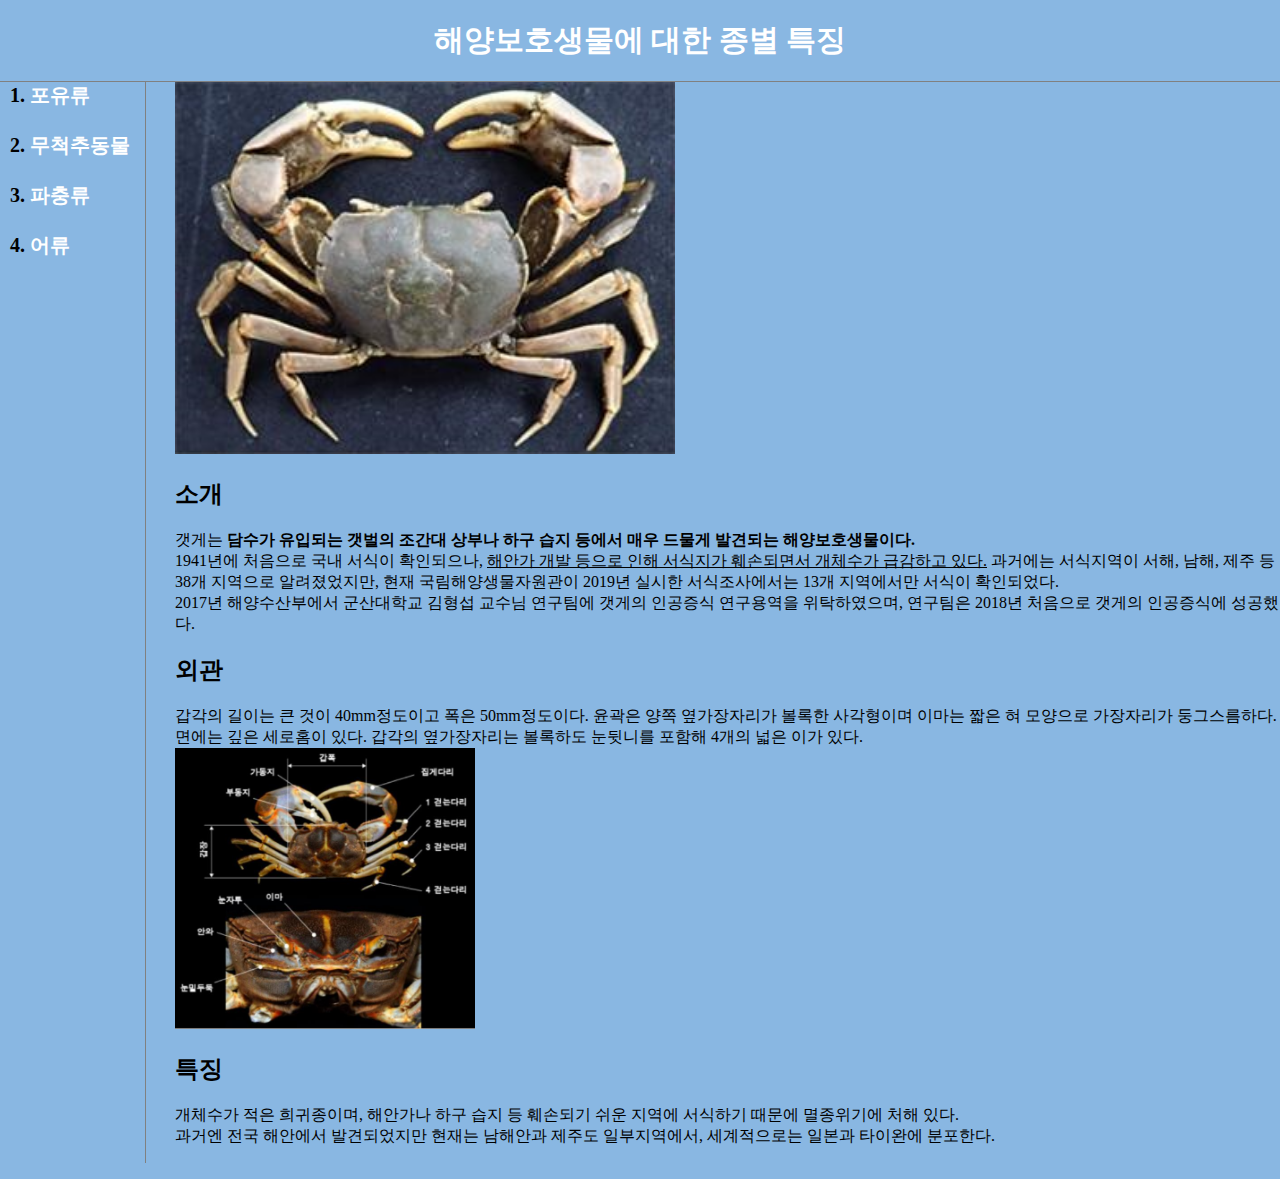
<file: 6.갯게.html>
<!DOCTYPE html>
<html>
<head>
<title>해양보호생물 특징</title>
<meta charset="utf-8">

<link rel = "stylesheet"href="style.css">
</head>
    <body>
    <h1><a href="index.html">해양보호생물에 대한 종별 특징</a></h1>
    <div id = "grid">
        <ol><strong>
            <li><a href="1.html">포유류</a></li> <br>
            <li><a href="2.html">무척추동물</a></li> <br>
            <li> <a href="3.html">파충류</a></li> <br>
            <li> <a href="4.html">어류</a></li> <br>
        </ol></strong>
        <div id = "article"> 
            <img src="photo/image11.jpg"width= 500px alt=""/>
            <h2>소개</h2><p>
                갯게는   <strong> 담수가 유입되는 갯벌의 조간대 상부나 하구 습지 등에서 매우 드물게 발견되는 해양보호생물이다.  </strong>
                <br>1941년에 처음으로 국내 서식이 확인되으나, <u>해안가 개발 등으로 인해 서식지가 훼손되면서 개체수가 급감하고 있다.</u> 과거에는 서식지역이 서해, 남해, 제주 등 38개 지역으로 알려졌었지만, 현재 국림해양생물자원관이 2019년 실시한 서식조사에서는 13개 지역에서만 서식이 확인되었다.  <br>
                2017년 해양수산부에서 군산대학교 김형섭 교수님 연구팀에 갯게의 인공증식 연구용역을 위탁하였으며, 연구팀은 2018년 처음으로 갯게의 인공증식에 성공했다.
            </p>
            <h2>외관</h2><p>
                갑각의 길이는 큰 것이 40mm정도이고 폭은 50mm정도이다. 윤곽은 양쪽 옆가장자리가 볼록한 사각형이며 이마는 짧은 혀 모양으로 가장자리가 둥그스름하다.  <br>
                면에는 깊은 세로홈이 있다. 갑각의 옆가장자리는 볼록하도 눈뒷니를 포함해 4개의 넓은 이가 있다. <br><img src="photo//image19.jpg"width=300px>
            </p>
            <h2>특징</h2><p>
                개체수가 적은 희귀종이며, 해안가나 하구 습지 등 훼손되기 쉬운 지역에 서식하기 때문에 멸종위기에 처해 있다.<br>
                과거엔 전국 해안에서 발견되었지만 현재는 남해안과 제주도 일부지역에서, 세계적으로는 일본과 타이완에 분포한다.
                
            </p>
            
        </div>
    </div>
    <p>
        <div id="disqus_thread"></div>
    <script>
    /**
    *  RECOMMENDED CONFIGURATION VARIABLES: EDIT AND UNCOMMENT THE SECTION BELOW TO INSERT DYNAMIC VALUES FROM YOUR PLATFORM OR CMS.
    *  LEARN WHY DEFINING THESE VARIABLES IS IMPORTANT: https://disqus.com/admin/universalcode/#configuration-variables    */
    /*
    var disqus_config = function () {
    this.page.url = PAGE_URL;  // Replace PAGE_URL with your page's canonical URL variable
    this.page.identifier = PAGE_IDENTIFIER; // Replace PAGE_IDENTIFIER with your page's unique identifier variable
    };
    */
    (function() { // DON'T EDIT BELOW THIS LINE
    var d = document, s = d.createElement('script');
    s.src = 'https://fish-10.disqus.com/embed.js';
    s.setAttribute('data-timestamp', +new Date());
    (d.head || d.body).appendChild(s);
    })();
</script>
<noscript>Please enable JavaScript to view the <a href="https://disqus.com/?ref_noscript">comments powered by Disqus.</a></noscript>
    </p>
    <!--Start of Tawk.to Script-->
    <script type="text/javascript">
    var Tawk_API=Tawk_API||{}, Tawk_LoadStart=new Date();
    (function(){
    var s1=document.createElement("script"),s0=document.getElementsByTagName("script")[0];
    s1.async=true;
    s1.src='https://embed.tawk.to/6383483ab0d6371309d15468/1gisd49o9';
    s1.charset='UTF-8';
    s1.setAttribute('crossorigin','*');
    s0.parentNode.insertBefore(s1,s0);
    })();
    </script>
    <!--End of Tawk.to Script-->
    </body>
    </html>
</file>
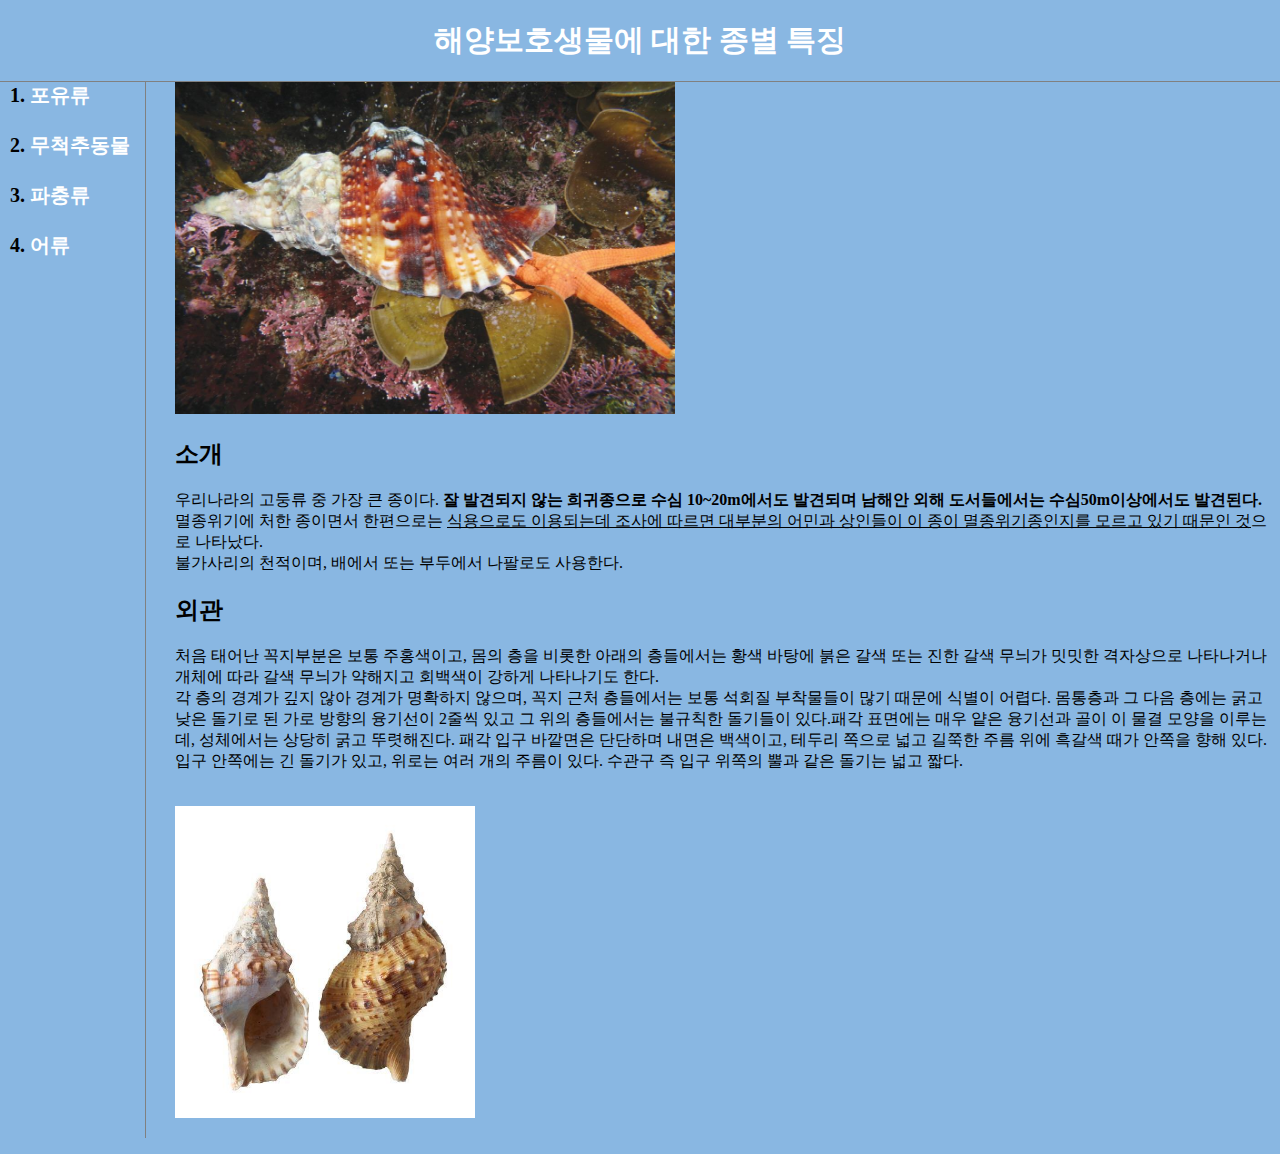
<file: 7.나팔고둥.html>
<!DOCTYPE html>
<html>
<head>
<title>해양보호생물 특징</title>
<meta charset="utf-8">

<link rel = "stylesheet"href="style.css">
</head>
    <body>
    <h1><a href="index.html">해양보호생물에 대한 종별 특징</a></h1>
    <div id = "grid">
        <ol><strong>
            <li><a href="1.html">포유류</a></li> <br>
            <li><a href="2.html">무척추동물</a></li> <br>
            <li> <a href="3.html">파충류</a></li> <br>
            <li> <a href="4.html">어류</a></li> <br>
        </ol></strong>
        <div id = "article"> 
            <img src="photo/image12.jpg"width= 500px alt=""/>
            <h2>소개</h2><p>
                우리나라의 고둥류 중 가장 큰 종이다.   <strong> 잘 발견되지 않는 희귀종으로 수심 10~20m에서도 발견되며 남해안 외해 도서들에서는 수심50m이상에서도 발견된다. </strong>
                <br>멸종위기에 처한 종이면서 한편으로는 <u>식용으로도 이용되는데 조사에 따르면 대부분의 어민과 상인들이 이 종이 멸종위기종인지를 모르고 있기 때문인 것</u>으로 나타났다.<br>
                불가사리의 천적이며, 배에서 또는 부두에서 나팔로도 사용한다.
            </p>
            <h2>외관</h2><p>
                처음 태어난 꼭지부분은 보통 주홍색이고, 몸의 층을 비롯한 아래의 층들에서는 황색 바탕에 붉은 갈색 또는 진한 갈색 무늬가 밋밋한 격자상으로 나타나거나 개체에 따라 갈색 무늬가 약해지고 회백색이 강하게 나타나기도 한다.<br>
                각 층의 경계가 깊지 않아 경계가 명확하지 않으며, 꼭지 근처 층들에서는 보통 석회질 부착물들이 많기 때문에 식별이 어렵다. 몸통층과 그 다음 층에는 굵고 낮은 돌기로 된 가로 방향의 융기선이 2줄씩 있고 그 위의 층들에서는 불규칙한 돌기들이 있다.패각 표면에는 매우 얕은 융기선과 골이 이 물결 모양을 이루는데, 성체에서는 상당히 굵고 뚜렷해진다. 패각 입구 바깥면은 단단하며 내면은 백색이고, 테두리 쪽으로 넓고 길쭉한 주름 위에 흑갈색 때가 안쪽을 향해 있다. 입구 안쪽에는 긴 돌기가 있고, 위로는 여러 개의 주름이 있다. 수관구 즉 입구 위쪽의 뿔과 같은 돌기는 넓고 짧다.
            </p>
                <br><img src="photo//image20.jpg"width=300px>
            </p>
            
        </div>
    </div>
    </body>
    <p>
        <div id="disqus_thread"></div>
    <script>
    /**
    *  RECOMMENDED CONFIGURATION VARIABLES: EDIT AND UNCOMMENT THE SECTION BELOW TO INSERT DYNAMIC VALUES FROM YOUR PLATFORM OR CMS.
    *  LEARN WHY DEFINING THESE VARIABLES IS IMPORTANT: https://disqus.com/admin/universalcode/#configuration-variables    */
    /*
    var disqus_config = function () {
    this.page.url = PAGE_URL;  // Replace PAGE_URL with your page's canonical URL variable
    this.page.identifier = PAGE_IDENTIFIER; // Replace PAGE_IDENTIFIER with your page's unique identifier variable
    };
    */
    (function() { // DON'T EDIT BELOW THIS LINE
    var d = document, s = d.createElement('script');
    s.src = 'https://fish-10.disqus.com/embed.js';
    s.setAttribute('data-timestamp', +new Date());
    (d.head || d.body).appendChild(s);
    })();
</script>
<noscript>Please enable JavaScript to view the <a href="https://disqus.com/?ref_noscript">comments powered by Disqus.</a></noscript>
    </p>
    <!--Start of Tawk.to Script-->
    <script type="text/javascript">
    var Tawk_API=Tawk_API||{}, Tawk_LoadStart=new Date();
    (function(){
    var s1=document.createElement("script"),s0=document.getElementsByTagName("script")[0];
    s1.async=true;
    s1.src='https://embed.tawk.to/6383483ab0d6371309d15468/1gisd49o9';
    s1.charset='UTF-8';
    s1.setAttribute('crossorigin','*');
    s0.parentNode.insertBefore(s1,s0);
    })();
    </script>
    <!--End of Tawk.to Script-->
    </html>
</file>
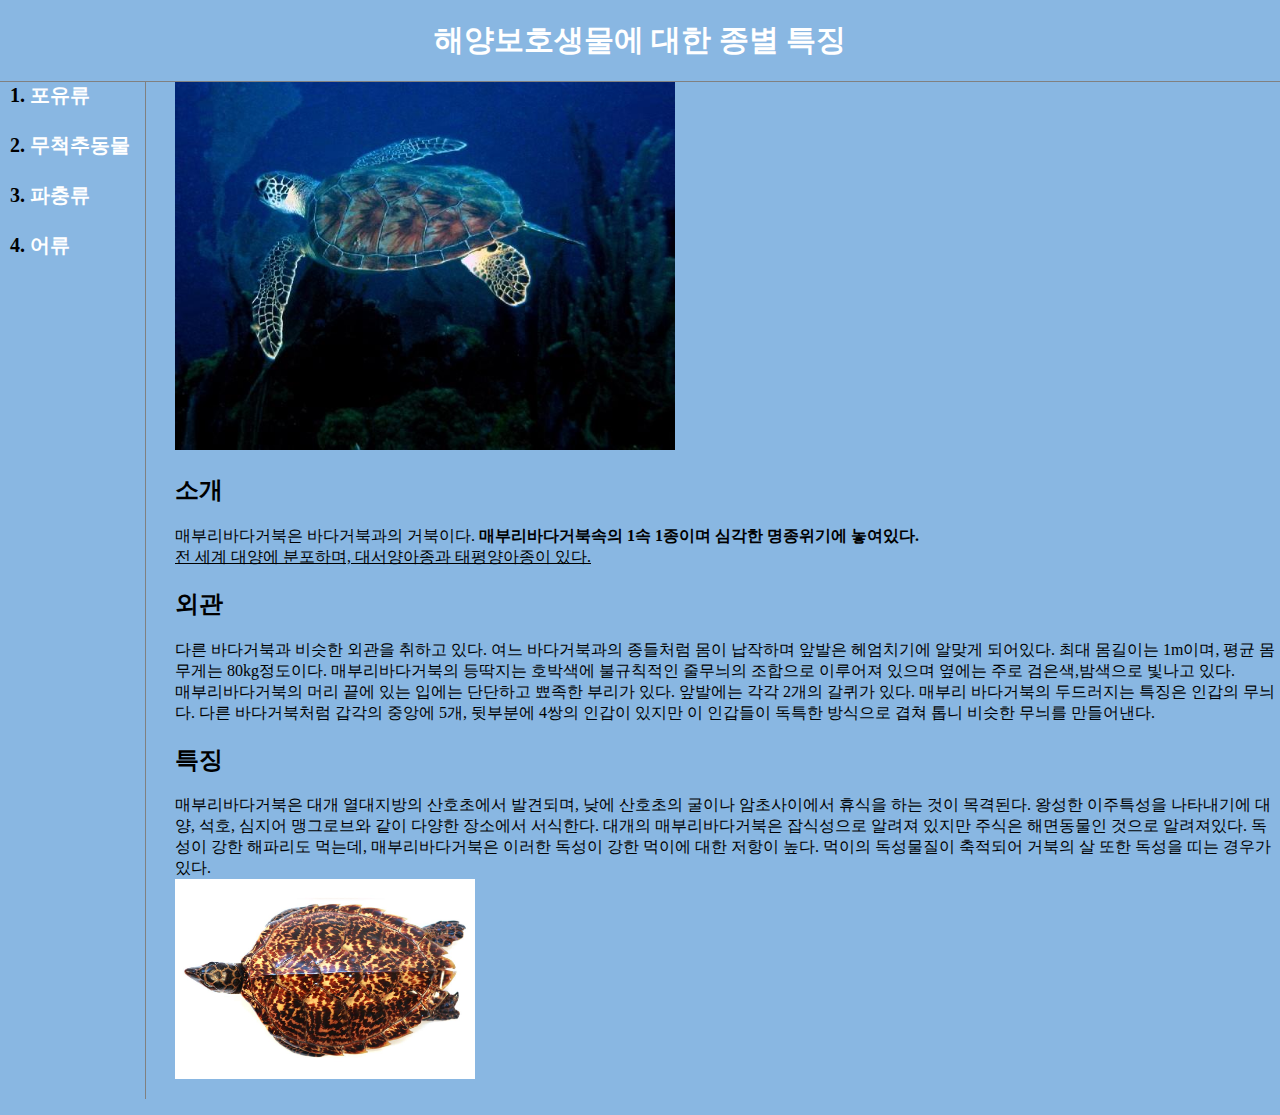
<file: 8.메부리바다거북.html>
<!DOCTYPE html>
<html>
<head>
<title>해양보호생물 특징</title>
<meta charset="utf-8">

<link rel = "stylesheet"href="style.css">
</head>
    <body>
    <h1><a href="index.html">해양보호생물에 대한 종별 특징</a></h1>
    <div id = "grid">
        <ol><strong>
            <li><a href="1.html">포유류</a></li> <br>
            <li><a href="2.html">무척추동물</a></li> <br>
            <li> <a href="3.html">파충류</a></li> <br>
            <li> <a href="4.html">어류</a></li> <br>
        </ol></strong>
        <div id = "article"> 
            <img src="photo/image13.jpg"width= 500px alt=""/>
            <h2>소개</h2><p>
                매부리바다거북은 바다거북과의 거북이다.   <strong> 매부리바다거북속의 1속 1종이며 심각한 명종위기에 놓여있다.  </strong>
                <br><u>전 세계 대양에 분포하며, 대서양아종과 태평양아종이 있다.</u>
                
            </p>
            <h2>외관</h2><p>
                다른 바다거북과 비슷한 외관을 취하고 있다. 여느 바다거북과의 종들처럼 몸이 납작하며 앞발은 헤엄치기에 알맞게 되어있다. 최대 몸길이는 1m이며, 평균 몸무게는 80kg정도이다.
                매부리바다거북의 등딱지는 호박색에 불규칙적인 줄무늬의 조합으로 이루어져 있으며 옆에는 주로 검은색,밤색으로 빛나고 있다.<br>
                매부리바다거북의 머리 끝에 있는 입에는 단단하고 뾰족한 부리가 있다. 앞발에는 각각 2개의 갈퀴가 있다. 매부리 바다거북의 두드러지는 특징은 인갑의 무늬다.
                다른 바다거북처럼 갑각의 중앙에 5개, 뒷부분에 4쌍의 인갑이 있지만 이 인갑들이 독특한 방식으로 겹쳐 톱니 비슷한 무늬를 만들어낸다.
            </p>
            <h2>특징</h2><p>
                매부리바다거북은 대개 열대지방의 산호초에서 발견되며, 낮에 산호초의 굴이나 암초사이에서 휴식을 하는 것이 목격된다. 왕성한 이주특성을 나타내기에 대양, 석호, 심지어 맹그로브와 같이 다양한 장소에서 서식한다. 대개의 매부리바다거북은 잡식성으로 알려져 있지만 주식은 해면동물인 것으로 알려져있다. 독성이 강한 해파리도 먹는데, 매부리바다거북은 이러한 독성이 강한 먹이에 대한 저항이 높다. 먹이의 독성물질이 축적되어 거북의 살 또한 독성을 띠는 경우가 있다.
                <br><img src="photo//image21.jpg"width=300px>
            </p>
            
        </div>
    </div>
    <p>
        <div id="disqus_thread"></div>
    <script>
    /**
    *  RECOMMENDED CONFIGURATION VARIABLES: EDIT AND UNCOMMENT THE SECTION BELOW TO INSERT DYNAMIC VALUES FROM YOUR PLATFORM OR CMS.
    *  LEARN WHY DEFINING THESE VARIABLES IS IMPORTANT: https://disqus.com/admin/universalcode/#configuration-variables    */
    /*
    var disqus_config = function () {
    this.page.url = PAGE_URL;  // Replace PAGE_URL with your page's canonical URL variable
    this.page.identifier = PAGE_IDENTIFIER; // Replace PAGE_IDENTIFIER with your page's unique identifier variable
    };
    */
    (function() { // DON'T EDIT BELOW THIS LINE
    var d = document, s = d.createElement('script');
    s.src = 'https://fish-10.disqus.com/embed.js';
    s.setAttribute('data-timestamp', +new Date());
    (d.head || d.body).appendChild(s);
    })();
</script>
<noscript>Please enable JavaScript to view the <a href="https://disqus.com/?ref_noscript">comments powered by Disqus.</a></noscript>
    </p>
    <!--Start of Tawk.to Script-->
    <script type="text/javascript">
    var Tawk_API=Tawk_API||{}, Tawk_LoadStart=new Date();
    (function(){
    var s1=document.createElement("script"),s0=document.getElementsByTagName("script")[0];
    s1.async=true;
    s1.src='https://embed.tawk.to/6383483ab0d6371309d15468/1gisd49o9';
    s1.charset='UTF-8';
    s1.setAttribute('crossorigin','*');
    s0.parentNode.insertBefore(s1,s0);
    })();
    </script>
    <!--End of Tawk.to Script-->
    </body>
    </html>
</file>
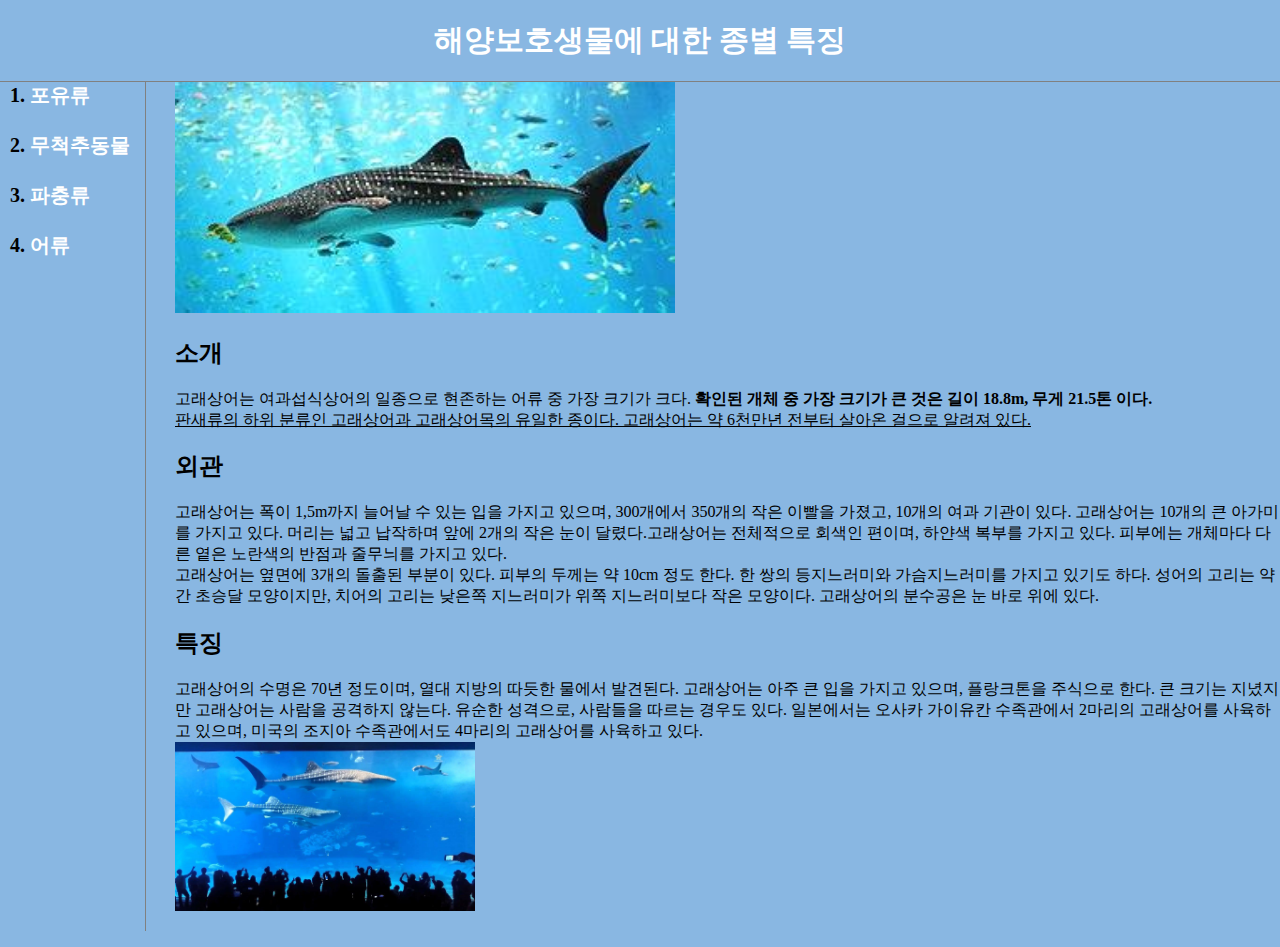
<file: 9.고래상어.html>
<!DOCTYPE html>
<html>
<head>
<title>해양보호생물 특징</title>
<meta charset="utf-8">

<link rel = "stylesheet"href="style.css">
</head>
    <body>
    <h1><a href="index.html">해양보호생물에 대한 종별 특징</a></h1>
    <div id = "grid">
        <ol><strong>
            <li><a href="1.html">포유류</a></li> <br>
            <li><a href="2.html">무척추동물</a></li> <br>
            <li> <a href="3.html">파충류</a></li> <br>
            <li> <a href="4.html">어류</a></li> <br>
        </ol></strong>
        <div id = "article"> 
            <img src="photo/image14.jpg"width= 500px alt=""/>
            <h2>소개</h2><p>
                고래상어는 여과섭식상어의 일종으로 현존하는 어류 중 가장 크기가 크다. <strong> 확인된 개체 중 가장 크기가 큰 것은 길이 18.8m, 무게 21.5톤 이다. </strong>
                <br><u>판새류의 하위 분류인 고래상어과 고래상어목의 유일한 종이다. 고래상어는 약 6천만년 전부터 살아온 걸으로 알려져 있다.</u>
                
            </p>
            <h2>외관</h2><p>
                고래상어는 폭이 1,5m까지 늘어날 수 있는 입을 가지고 있으며, 300개에서 350개의 작은 이빨을 가졌고, 10개의 여과 기관이 있다. 고래상어는 10개의 큰 아가미를 가지고 있다. 머리는 넓고 납작하며 앞에 2개의 작은 눈이 달렸다.고래상어는 전체적으로 회색인 편이며, 하얀색 복부를 가지고 있다. 
                피부에는 개체마다 다른 옅은 노란색의 반점과 줄무늬를 가지고 있다. <br>
                고래상어는 옆면에 3개의 돌출된 부분이 있다. 피부의 두께는 약 10cm 정도 한다. 한 쌍의 등지느러미와 가슴지느러미를 가지고 있기도 하다. 
                성어의 고리는 약간 초승달 모양이지만, 치어의 고리는 낮은쪽 지느러미가 위쪽 지느러미보다 작은 모양이다. 고래상어의 분수공은 눈 바로 위에 있다.
            </p>
            <h2>특징</h2><p>
                고래상어의 수명은 70년 정도이며, 열대 지방의 따듯한 물에서 발견된다. 고래상어는 아주 큰 입을 가지고 있으며, 플랑크톤을 주식으로 한다. 큰 크기는 지녔지만 고래상어는 사람을 공격하지 않는다. 유순한 성격으로, 사람들을 따르는 경우도 있다. 일본에서는 오사카 가이유칸 수족관에서 2마리의 고래상어를 사육하고 있으며, 미국의 조지아 수족관에서도 4마리의 고래상어를 사육하고 있다.
                <br><img src="photo//image22.jpg"width=300px>
            </p>
            
        </div>
    </div>
    <p>
        <div id="disqus_thread"></div>
    <script>
    /**
    *  RECOMMENDED CONFIGURATION VARIABLES: EDIT AND UNCOMMENT THE SECTION BELOW TO INSERT DYNAMIC VALUES FROM YOUR PLATFORM OR CMS.
    *  LEARN WHY DEFINING THESE VARIABLES IS IMPORTANT: https://disqus.com/admin/universalcode/#configuration-variables    */
    /*
    var disqus_config = function () {
    this.page.url = PAGE_URL;  // Replace PAGE_URL with your page's canonical URL variable
    this.page.identifier = PAGE_IDENTIFIER; // Replace PAGE_IDENTIFIER with your page's unique identifier variable
    };
    */
    (function() { // DON'T EDIT BELOW THIS LINE
    var d = document, s = d.createElement('script');
    s.src = 'https://fish-10.disqus.com/embed.js';
    s.setAttribute('data-timestamp', +new Date());
    (d.head || d.body).appendChild(s);
    })();
</script>
<noscript>Please enable JavaScript to view the <a href="https://disqus.com/?ref_noscript">comments powered by Disqus.</a></noscript>
    </p>
    <!--Start of Tawk.to Script-->
    <script type="text/javascript">
    var Tawk_API=Tawk_API||{}, Tawk_LoadStart=new Date();
    (function(){
    var s1=document.createElement("script"),s0=document.getElementsByTagName("script")[0];
    s1.async=true;
    s1.src='https://embed.tawk.to/6383483ab0d6371309d15468/1gisd49o9';
    s1.charset='UTF-8';
    s1.setAttribute('crossorigin','*');
    s0.parentNode.insertBefore(s1,s0);
    })();
    </script>
    <!--End of Tawk.to Script-->
    </body>
    </html>
</file>
<file: style.css>
body{
    margin:0;
}
html{
    background-color: #89b7e2;
    font-family:  'Roboto';
}
a {
    color:white;
    text-decoration:none;
}
h1{
    font-size : 30px;
    text-align:center;
    border-bottom : 1px solid gray;
    margin: 0;
    padding:20px
}
ol{
    border-right: 1px solid gray;
    font-size : 20px;
    width:100px;
    margin:0;
    padding-left: 30px;
    padding-right: 15px;
}
#grid{
    display: grid;
    grid-template-columns: 150px 1fr; 
}
#grid #article{
    padding-left: 25px;
}
#image {
    width: 40%;
    height: 90px; width: 200px; text-align: center; 
	
}
.item{
    width:700px;
    text-align:center;
    display:block;
    background-color: transparent;
    border: 1px solid transparent;
    margin-right: 10px;
    margin-bottom: 1px;
    float:left;
    font-size: 20px;
}
</file>
